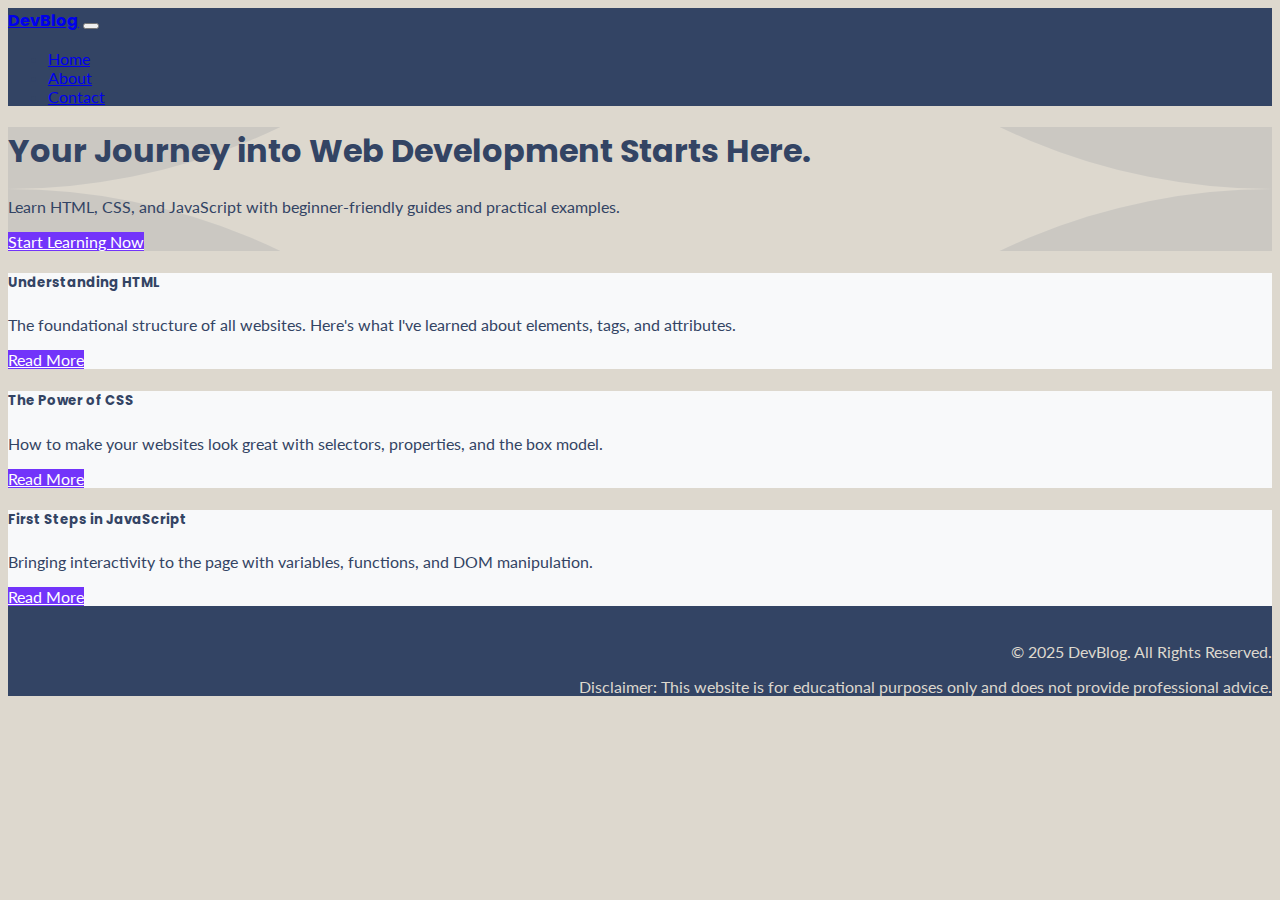
<file: index.html>
<!DOCTYPE html>
<html lang="en">
<head>
    <meta charset="UTF-8">
    <meta name="viewport" content="width=device-width, initial-scale=1.0">
    <title>My Dev Blog</title>
    <link href="https://cdn.jsdelivr.net/npm/bootstrap@5.3.7/dist/css/bootstrap.min.css" rel="stylesheet" integrity="sha384-LN+7fdVzj6u52u30Kp6M/trliBMCMKTyK833zpbD+pXdCLuTusPj697FH4R/5mcr" crossorigin="anonymous">
    <link rel="stylesheet" href="css/style.css">
</head>
<body>

    <!-- Navigation Bar -->
    <nav class="navbar navbar-expand-lg navbar-dark bg-dark">
        <div class="container">
            <a class="navbar-brand" href="index.html">DevBlog</a>
            <button class="navbar-toggler" type="button" data-bs-toggle="collapse" data-bs-target="#navbarNav" aria-controls="navbarNav" aria-expanded="false" aria-label="Toggle navigation">
                <span class="navbar-toggler-icon"></span>
            </button>
            <div class="collapse navbar-collapse" id="navbarNav">
                <ul class="navbar-nav ms-auto">
                    <li class="nav-item">
                        <a class="nav-link active" aria-current="page" href="index.html">Home</a>
                    </li>
                    <li class="nav-item">
                        <a class="nav-link" href="about.html">About</a>
                    </li>
                    <li class="nav-item">
                        <a class="nav-link" href="contact.html">Contact</a>
                    </li>
                </ul>
            </div>
        </div>
    </nav>

    <!-- Hero Section -->
    <header class="bg-light text-center py-5">
        <div class="container">
            <h1 class="display-4">Your Journey into Web Development Starts Here.</h1>
            <p class="lead">Learn HTML, CSS, and JavaScript with beginner-friendly guides and practical examples.</p>
            <a href="post-html.html" class="btn btn-primary btn-lg mt-3">Start Learning Now</a>
        </div>
    </header>

    <!-- Main Content -->
    <main class="container my-5">
        <div class="row">
            <!-- Blog Post 1 -->
            <div class="col-md-4 mb-4">
                <div class="card">
                    <div class="card-body">
                        <h5 class="card-title">Understanding HTML</h5>
                        <p class="card-text">The foundational structure of all websites. Here's what I've learned about elements, tags, and attributes.</p>
                        <a href="post-html.html" class="btn btn-primary">Read More</a>
                    </div>
                </div>
            </div>
            <!-- Blog Post 2 -->
            <div class="col-md-4 mb-4">
                <div class="card">
                    <div class="card-body">
                        <h5 class="card-title">The Power of CSS</h5>
                        <p class="card-text">How to make your websites look great with selectors, properties, and the box model.</p>
                        <a href="post-css.html" class="btn btn-primary">Read More</a>
                    </div>
                </div>
            </div>
            <!-- Blog Post 3 -->
            <div class="col-md-4 mb-4">
                <div class="card">
                    <div class="card-body">
                        <h5 class="card-title">First Steps in JavaScript</h5>
                        <p class="card-text">Bringing interactivity to the page with variables, functions, and DOM manipulation.</p>
                        <a href="post-js.html" class="btn btn-primary">Read More</a>
                    </div>
                </div>
            </div>
        </div>
    </main>

    <!-- Footer -->
    <footer class="bg-dark text-white text-center py-3">
        <p>&copy; 2025 DevBlog. All Rights Reserved.</p>
        <p class="small">Disclaimer: This website is for educational purposes only and does not provide professional advice.</p>
    </footer>

    <script src="https://cdn.jsdelivr.net/npm/bootstrap@5.3.7/dist/js/bootstrap.bundle.min.js" integrity="sha384-ndDqU0Gzau9qJ1lfW4pNLlhNTkCfHzAVBReH9diLvGRem5+R9g2FzA8ZGN954O5Q" crossorigin="anonymous"></script>
    <script src="js/script.js"></script>
</body>
</html>
</file>
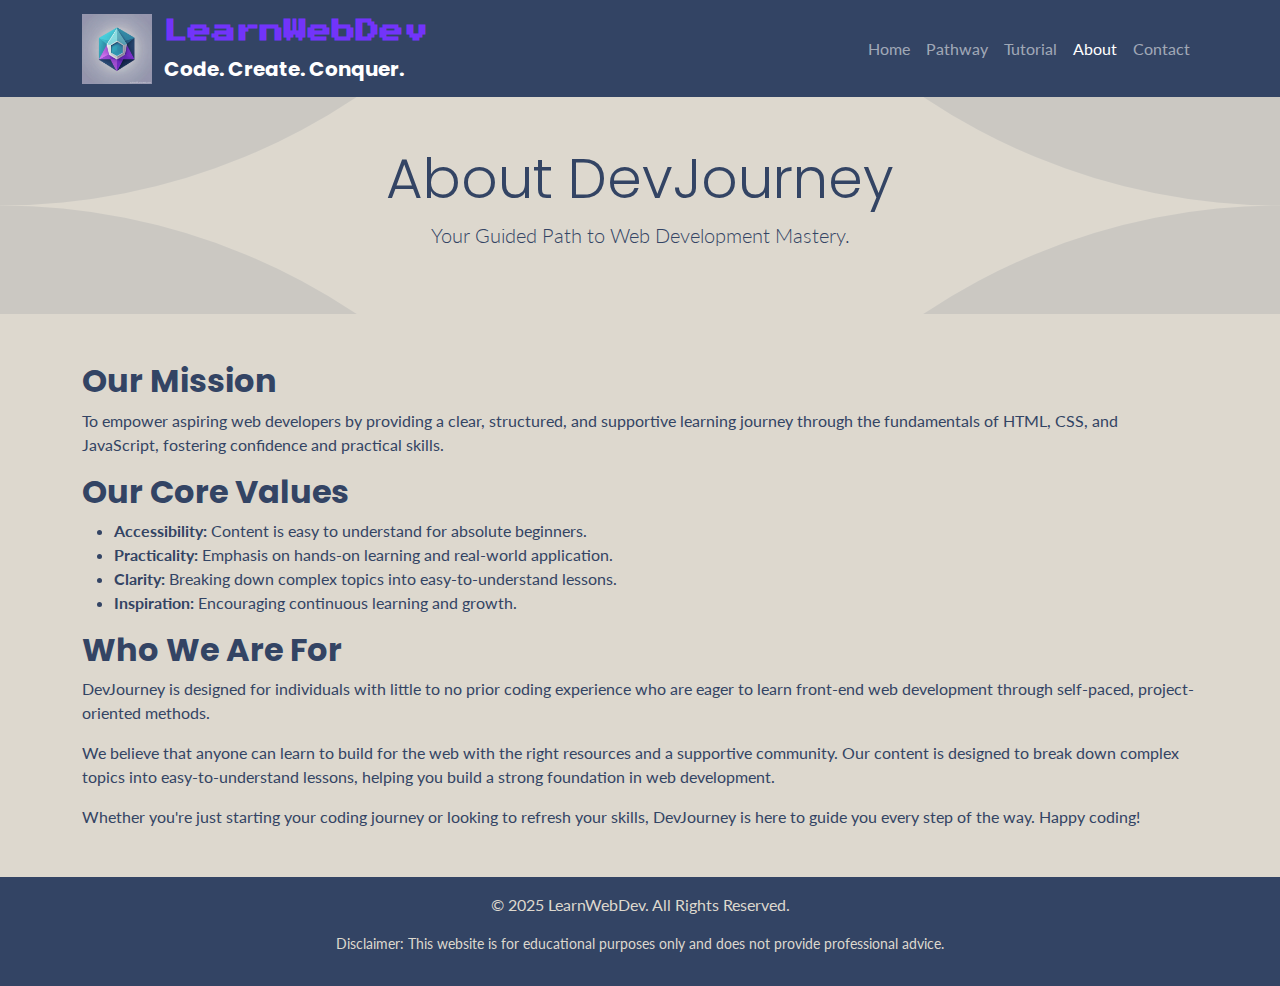
<file: about.html>
<!DOCTYPE html>
<html lang="en">
<head>
    <meta charset="UTF-8">
    <meta name="viewport" content="width=device-width, initial-scale=1.0">
    <title>About DevJourney</title>
    <link href="https://cdn.jsdelivr.net/npm/bootstrap@5.3.7/dist/css/bootstrap.min.css" rel="stylesheet">
    <link rel="stylesheet" href="./css/style.css">
</head>
<body>
    <!-- Navigation Bar -->
    <nav class="navbar navbar-expand-lg navbar-dark bg-dark">
        <div class="container">
            <a class="navbar-brand" href="index.html"><img src="images/devblog_logo.jpg" alt="DevJourney Logo" style="height: 70px;">
                <div class="d-inline-block align-middle ms-2">
                    <span class="d-block" id="learn-web-dev-text">LearnWebDev</span>
                    <span class="d-none d-sm-block">Code. Create. Conquer.</span>
                </div>
            </a>
            <button class="navbar-toggler" type="button" data-bs-toggle="collapse" data-bs-target="#navbarNav" aria-controls="navbarNav" aria-expanded="false" aria-label="Toggle navigation">
                <span class="navbar-toggler-icon"></span>
            </button>
            <div class="collapse navbar-collapse" id="navbarNav">
                <ul class="navbar-nav ms-auto">
                    <li class="nav-item">
                        <a class="nav-link" href="index.html">Home</a>
                    </li>
                    <li class="nav-item">
                        <a class="nav-link" href="pathway.html">Pathway</a>
                    </li>
                    <li class="nav-item">
                        <a class="nav-link" href="tutorial.html">Tutorial</a>
                    </li>
                    <li class="nav-item">
                        <a class="nav-link active" aria-current="page" href="about.html">About</a>
                    </li>
                    <li class="nav-item">
                        <a class="nav-link" href="contact.html">Contact</a>
                    </li>
                </ul>
            </div>
        </div>
    </nav>

    <!-- Hero Section -->
    <header class="bg-light text-center py-5">
        <div class="container">
            <h1 class="display-4">About DevJourney</h1>
            <p class="lead">Your Guided Path to Web Development Mastery.</p>
        </div>
    </header>

    <!-- Main Content -->
    <main class="container my-5">
        <h2>Our Mission</h2>
        <p>To empower aspiring web developers by providing a clear, structured, and supportive learning journey through the fundamentals of HTML, CSS, and JavaScript, fostering confidence and practical skills.</p>

        <h2>Our Core Values</h2>
        <ul>
            <li><strong>Accessibility:</strong> Content is easy to understand for absolute beginners.</li>
            <li><strong>Practicality:</strong> Emphasis on hands-on learning and real-world application.</li>
            <li><strong>Clarity:</strong> Breaking down complex topics into easy-to-understand lessons.</li>
            <li><strong>Inspiration:</strong> Encouraging continuous learning and growth.</li>
        </ul>

        <h2>Who We Are For</h2>
        <p>DevJourney is designed for individuals with little to no prior coding experience who are eager to learn front-end web development through self-paced, project-oriented methods.</p>

        <p>We believe that anyone can learn to build for the web with the right resources and a supportive community. Our content is designed to break down complex topics into easy-to-understand lessons, helping you build a strong foundation in web development.</p>
        <p>Whether you're just starting your coding journey or looking to refresh your skills, DevJourney is here to guide you every step of the way. Happy coding!</p>
    </main>

    <!-- Footer -->
    <footer class="bg-dark text-white text-center py-3">
        <p>&copy; 2025 LearnWebDev. All Rights Reserved.</p>
        <p class="small">Disclaimer: This website is for educational purposes only and does not provide professional advice.</p>
    </footer>
</body>
</html>
</file>
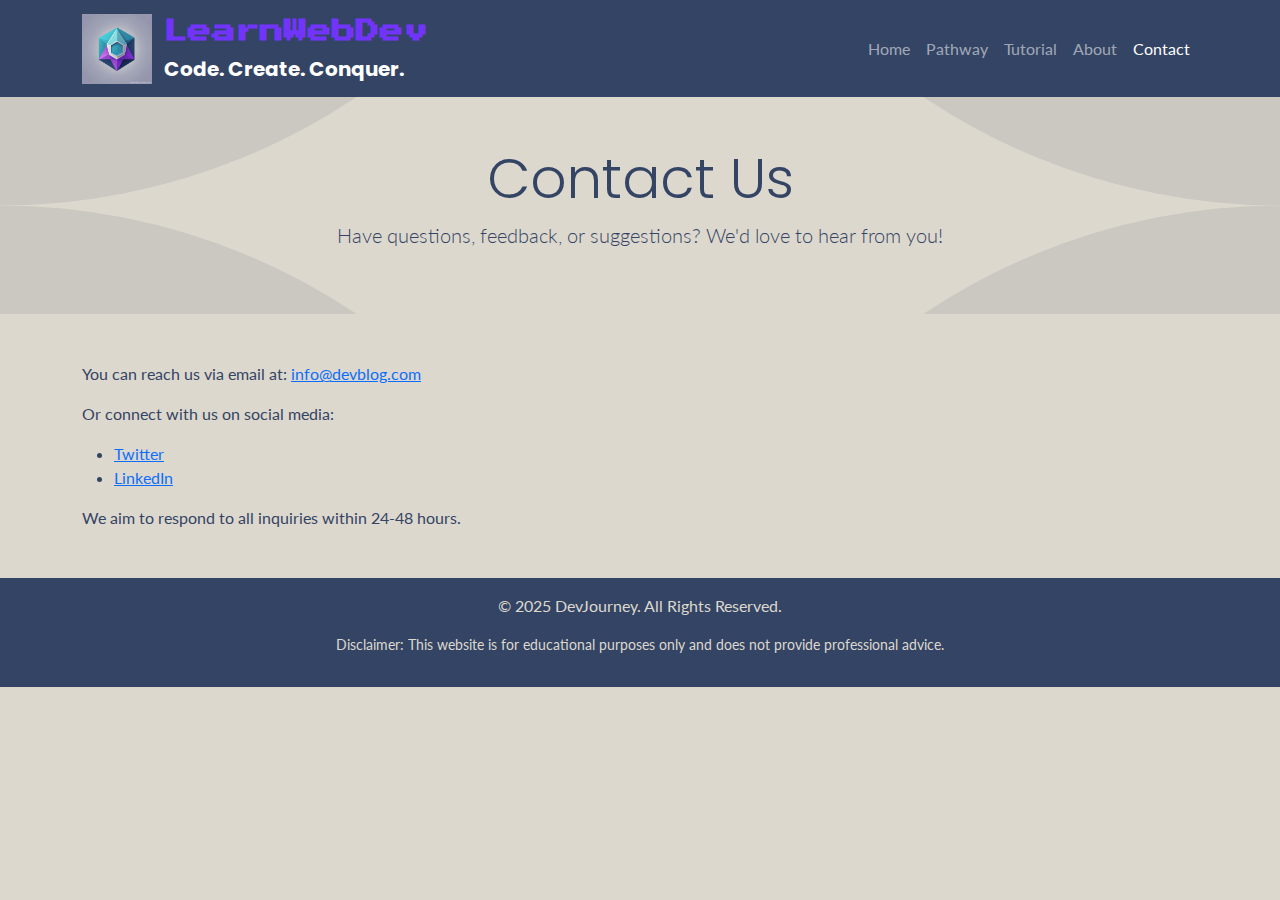
<file: contact.html>
<!DOCTYPE html>
<html lang="en">
<head>
    <meta charset="UTF-8">
    <meta name="viewport" content="width=device-width, initial-scale=1.0">
    <title>Contact Us</title>
    <link href="https://cdn.jsdelivr.net/npm/bootstrap@5.3.7/dist/css/bootstrap.min.css" rel="stylesheet">
    <link rel="stylesheet" href="./css/style.css">
</head>
<body>
    <!-- Navigation Bar -->
    <nav class="navbar navbar-expand-lg navbar-dark bg-dark">
        <div class="container">
            <a class="navbar-brand" href="index.html"><img src="images/devblog_logo.jpg" alt="DevBlog Logo" style="height: 70px;">
                <div class="d-inline-block align-middle ms-2">
                    <span class="d-block" id="learn-web-dev-text">LearnWebDev</span>
                    <span class="d-none d-sm-block">Code. Create. Conquer.</span>
                </div>
            </a>
            <button class="navbar-toggler" type="button" data-bs-toggle="collapse" data-bs-target="#navbarNav" aria-controls="navbarNav" aria-expanded="false" aria-label="Toggle navigation">
                <span class="navbar-toggler-icon"></span>
            </button>
            <div class="collapse navbar-collapse" id="navbarNav">
                <ul class="navbar-nav ms-auto">
                    <li class="nav-item">
                        <a class="nav-link" href="index.html">Home</a>
                    </li>
                    <li class="nav-item">
                        <a class="nav-link" href="pathway.html">Pathway</a>
                    </li>
                    <li class="nav-item">
                        <a class="nav-link" href="tutorial.html">Tutorial</a>
                    </li>
                    <li class="nav-item">
                        <a class="nav-link" href="about.html">About</a>
                    </li>
                    <li class="nav-item">
                        <a class="nav-link active" aria-current="page" href="contact.html">Contact</a>
                    </li>
                </ul>
            </div>
        </div>
    </nav>

    <!-- Hero Section -->
    <header class="bg-light text-center py-5">
        <div class="container">
            <h1 class="display-4">Contact Us</h1>
            <p class="lead">Have questions, feedback, or suggestions? We'd love to hear from you!</p>
        </div>
    </header>

    <!-- Main Content -->
    <main class="container my-5">
        <p>You can reach us via email at: <a href="mailto:info@devblog.com">info@devblog.com</a></p>
        <p>Or connect with us on social media:</p>
        <ul>
            <li><a href="#">Twitter</a></li>
            <li><a href="#">LinkedIn</a></li>
        </ul>
        <p>We aim to respond to all inquiries within 24-48 hours.</p>
    </main>

    <!-- Footer -->
    <footer class="bg-dark text-white text-center py-3">
        <p>&copy; 2025 DevJourney. All Rights Reserved.</p>
        <p class="small">Disclaimer: This website is for educational purposes only and does not provide professional advice.</p>
    </footer>
</body>
</html>
</file>
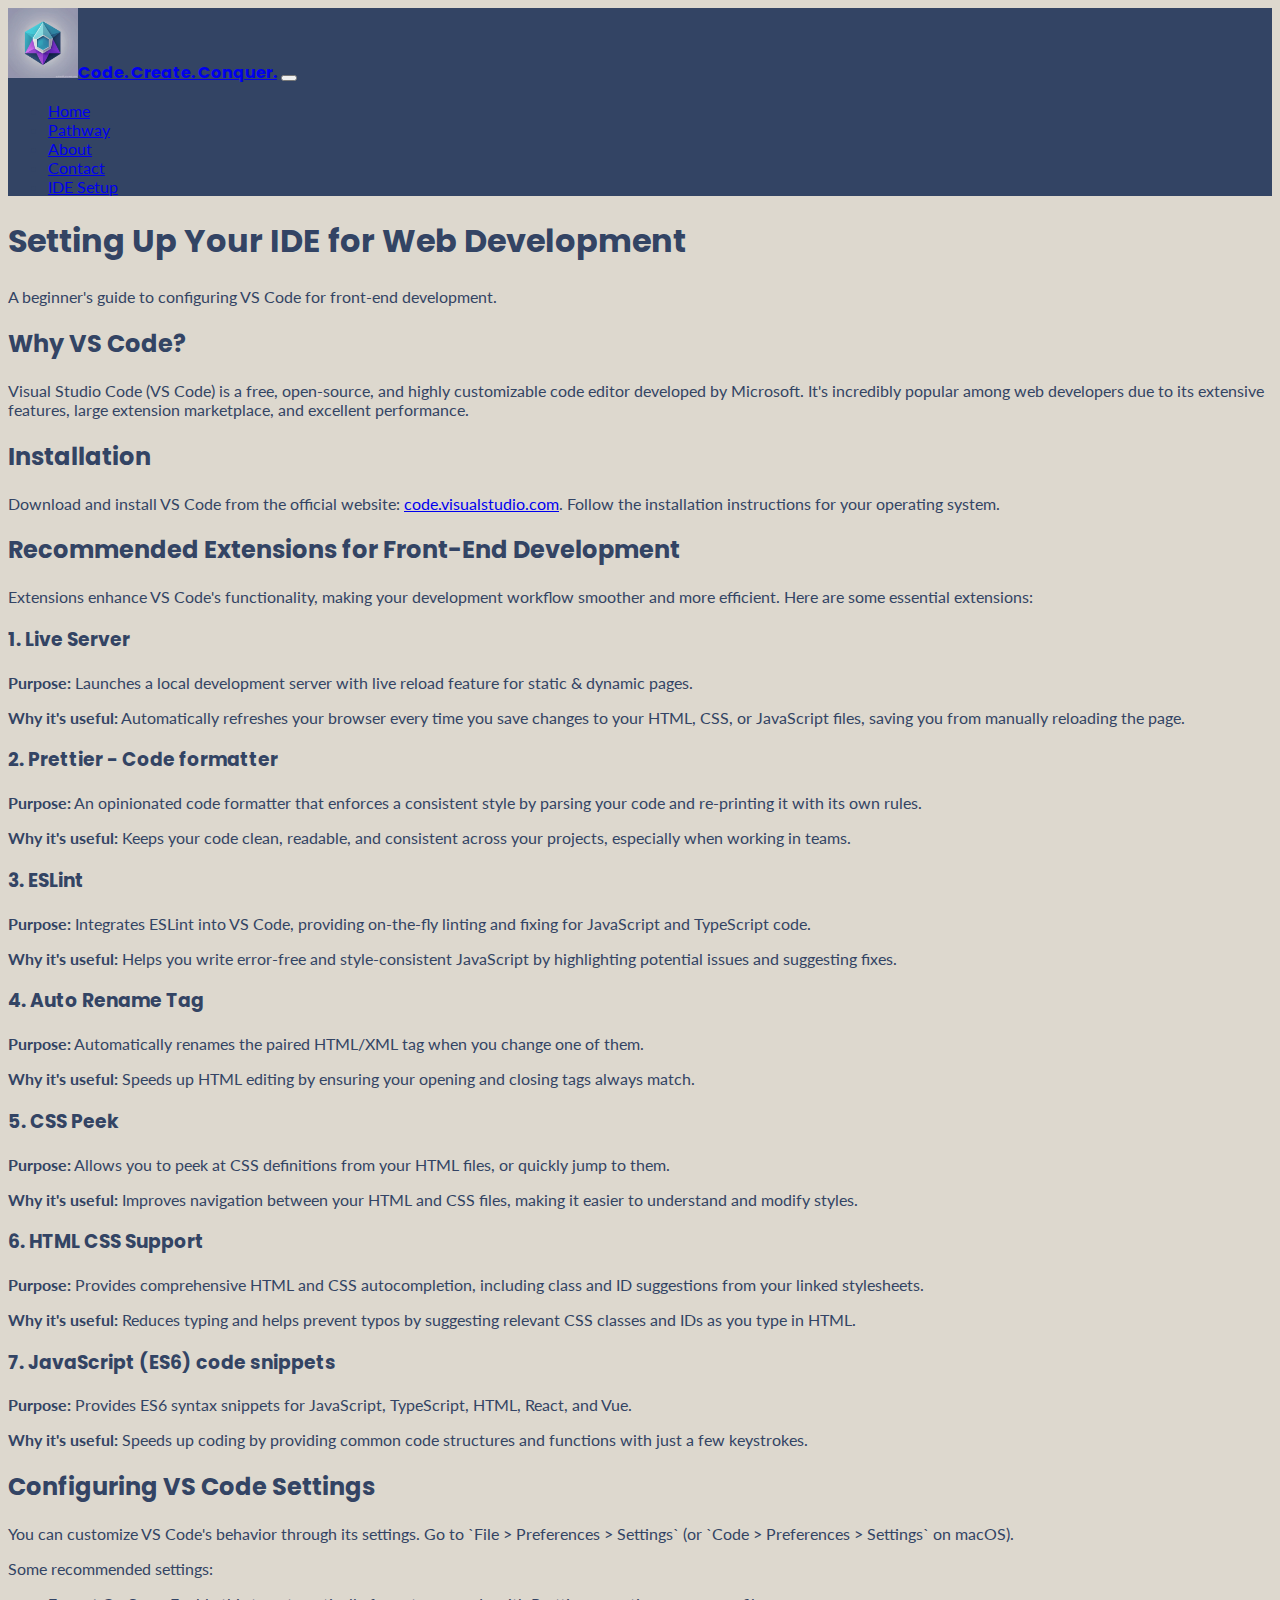
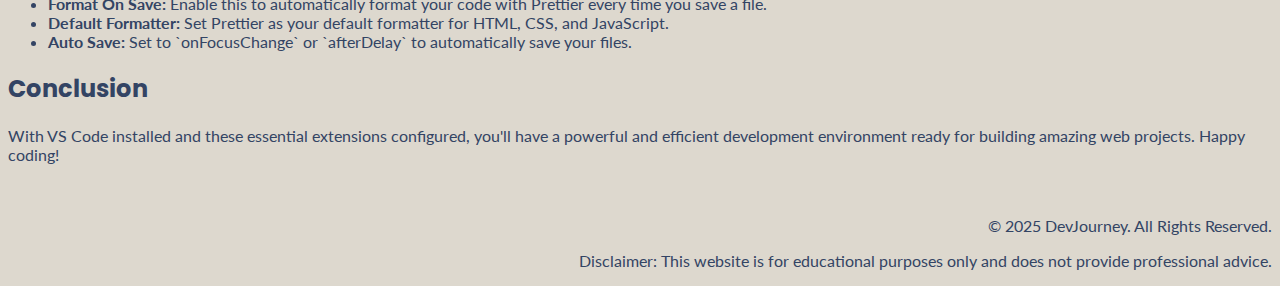
<file: ide-setup.html>
<!DOCTYPE html>
<html lang="en">
<head>
    <meta charset="UTF-8">
    <meta name="viewport" content="width=device-width, initial-scale=1.0">
    <title>IDE Setup Guide</title>
    <link href="https://cdn.jsdelivr.net/npm/bootstrap@5.3.7/dist/css/bootstrap.min.css" rel="stylesheet" integrity="sha384-LN+7fdVzj6u52u30Kp6M/trliBMCMKTyK833zpbD+pXdCLuTusPj697FH4R/5mcr" crossorigin="anonymous">
    <link rel="stylesheet" href="css/style.css">
</head>
<body>

    <!-- Navigation Bar -->
    <nav class="navbar navbar-expand-lg navbar-dark bg-dark">
        <div class="container">
            <a class="navbar-brand" href="index.html"><img src="images/devblog_logo.jpg" alt="DevBlog Logo" style="height: 70px;"><span class="ms-2 d-none d-sm-inline">Code. Create. Conquer.</span></a>
            <button class="navbar-toggler" type="button" data-bs-toggle="collapse" data-bs-target="#navbarNav" aria-controls="navbarNav" aria-expanded="false" aria-label="Toggle navigation">
                <span class="navbar-toggler-icon"></span>
            </button>
            <div class="collapse navbar-collapse" id="navbarNav">
                <ul class="navbar-nav ms-auto">
                    <li class="nav-item">
                        <a class="nav-link" href="index.html">Home</a>
                    </li>
                    <li class="nav-item">
                        <a class="nav-link" href="pathway.html">Pathway</a>
                    </li>
                    <li class="nav-item">
                        <a class="nav-link" href="about.html">About</a>
                    </li>
                    <li class="nav-item">
                        <a class="nav-link" href="contact.html">Contact</a>
                    </li>
                    <li class="nav-item">
                        <a class="nav-link active" aria-current="page" href="ide-setup.html">IDE Setup</a>
                    </li>
                </ul>
            </div>
        </div>
    </nav>

    <header class="hero">
        <div class="container">
            <h1>Setting Up Your IDE for Web Development</h1>
            <p>A beginner's guide to configuring VS Code for front-end development.</p>
        </div>
    </header>

    <main class="container content-section">
        <section class="main-content">
            <h2>Why VS Code?</h2>
            <p>Visual Studio Code (VS Code) is a free, open-source, and highly customizable code editor developed by Microsoft. It's incredibly popular among web developers due to its extensive features, large extension marketplace, and excellent performance.</p>

            <h2>Installation</h2>
            <p>Download and install VS Code from the official website: <a href="https://code.visualstudio.com/" target="_blank">code.visualstudio.com</a>. Follow the installation instructions for your operating system.</p>

            <h2>Recommended Extensions for Front-End Development</h2>
            <p>Extensions enhance VS Code's functionality, making your development workflow smoother and more efficient. Here are some essential extensions:</p>

            <h3>1. Live Server</h3>
            <p><strong>Purpose:</strong> Launches a local development server with live reload feature for static & dynamic pages.</p>
            <p><strong>Why it's useful:</strong> Automatically refreshes your browser every time you save changes to your HTML, CSS, or JavaScript files, saving you from manually reloading the page.</p>

            <h3>2. Prettier - Code formatter</h3>
            <p><strong>Purpose:</strong> An opinionated code formatter that enforces a consistent style by parsing your code and re-printing it with its own rules.</p>
            <p><strong>Why it's useful:</strong> Keeps your code clean, readable, and consistent across your projects, especially when working in teams.</p>

            <h3>3. ESLint</h3>
            <p><strong>Purpose:</strong> Integrates ESLint into VS Code, providing on-the-fly linting and fixing for JavaScript and TypeScript code.</p>
            <p><strong>Why it's useful:</strong> Helps you write error-free and style-consistent JavaScript by highlighting potential issues and suggesting fixes.</p>

            <h3>4. Auto Rename Tag</h3>
            <p><strong>Purpose:</strong> Automatically renames the paired HTML/XML tag when you change one of them.</p>
            <p><strong>Why it's useful:</strong> Speeds up HTML editing by ensuring your opening and closing tags always match.</p>

            <h3>5. CSS Peek</h3>
            <p><strong>Purpose:</strong> Allows you to peek at CSS definitions from your HTML files, or quickly jump to them.</p>
            <p><strong>Why it's useful:</strong> Improves navigation between your HTML and CSS files, making it easier to understand and modify styles.</p>

            <h3>6. HTML CSS Support</h3>
            <p><strong>Purpose:</strong> Provides comprehensive HTML and CSS autocompletion, including class and ID suggestions from your linked stylesheets.</p>
            <p><strong>Why it's useful:</strong> Reduces typing and helps prevent typos by suggesting relevant CSS classes and IDs as you type in HTML.</p>

            <h3>7. JavaScript (ES6) code snippets</h3>
            <p><strong>Purpose:</strong> Provides ES6 syntax snippets for JavaScript, TypeScript, HTML, React, and Vue.</p>
            <p><strong>Why it's useful:</strong> Speeds up coding by providing common code structures and functions with just a few keystrokes.</p>

            <h2>Configuring VS Code Settings</h2>
            <p>You can customize VS Code's behavior through its settings. Go to `File > Preferences > Settings` (or `Code > Preferences > Settings` on macOS).</p>
            <p>Some recommended settings:</p>
            <ul>
                <li><strong>Format On Save:</strong> Enable this to automatically format your code with Prettier every time you save a file.</li>
                <li><strong>Default Formatter:</strong> Set Prettier as your default formatter for HTML, CSS, and JavaScript.</li>
                <li><strong>Auto Save:</strong> Set to `onFocusChange` or `afterDelay` to automatically save your files.</li>
            </ul>

            <h2>Conclusion</h2>
            <p>With VS Code installed and these essential extensions configured, you'll have a powerful and efficient development environment ready for building amazing web projects. Happy coding!</p>
        </section>
    </main>

    <footer>
        <div class="container">
            <p>&copy; 2025 DevJourney. All Rights Reserved.</p>
            <p class="small">Disclaimer: This website is for educational purposes only and does not provide professional advice.</p>
        </div>
    </footer>

    <script src="https://cdn.jsdelivr.net/npm/bootstrap@5.3.7/dist/js/bootstrap.bundle.min.js" integrity="sha384-ndDqU0Gzau9qJ1lfW4pNLlhNTkCfHzAVBReH9diLvGRem5+R9g2FzA8ZGN954O5Q" crossorigin="anonymous"></script>
    <script src="js/script.js"></script>
</body>
</html>
</file>
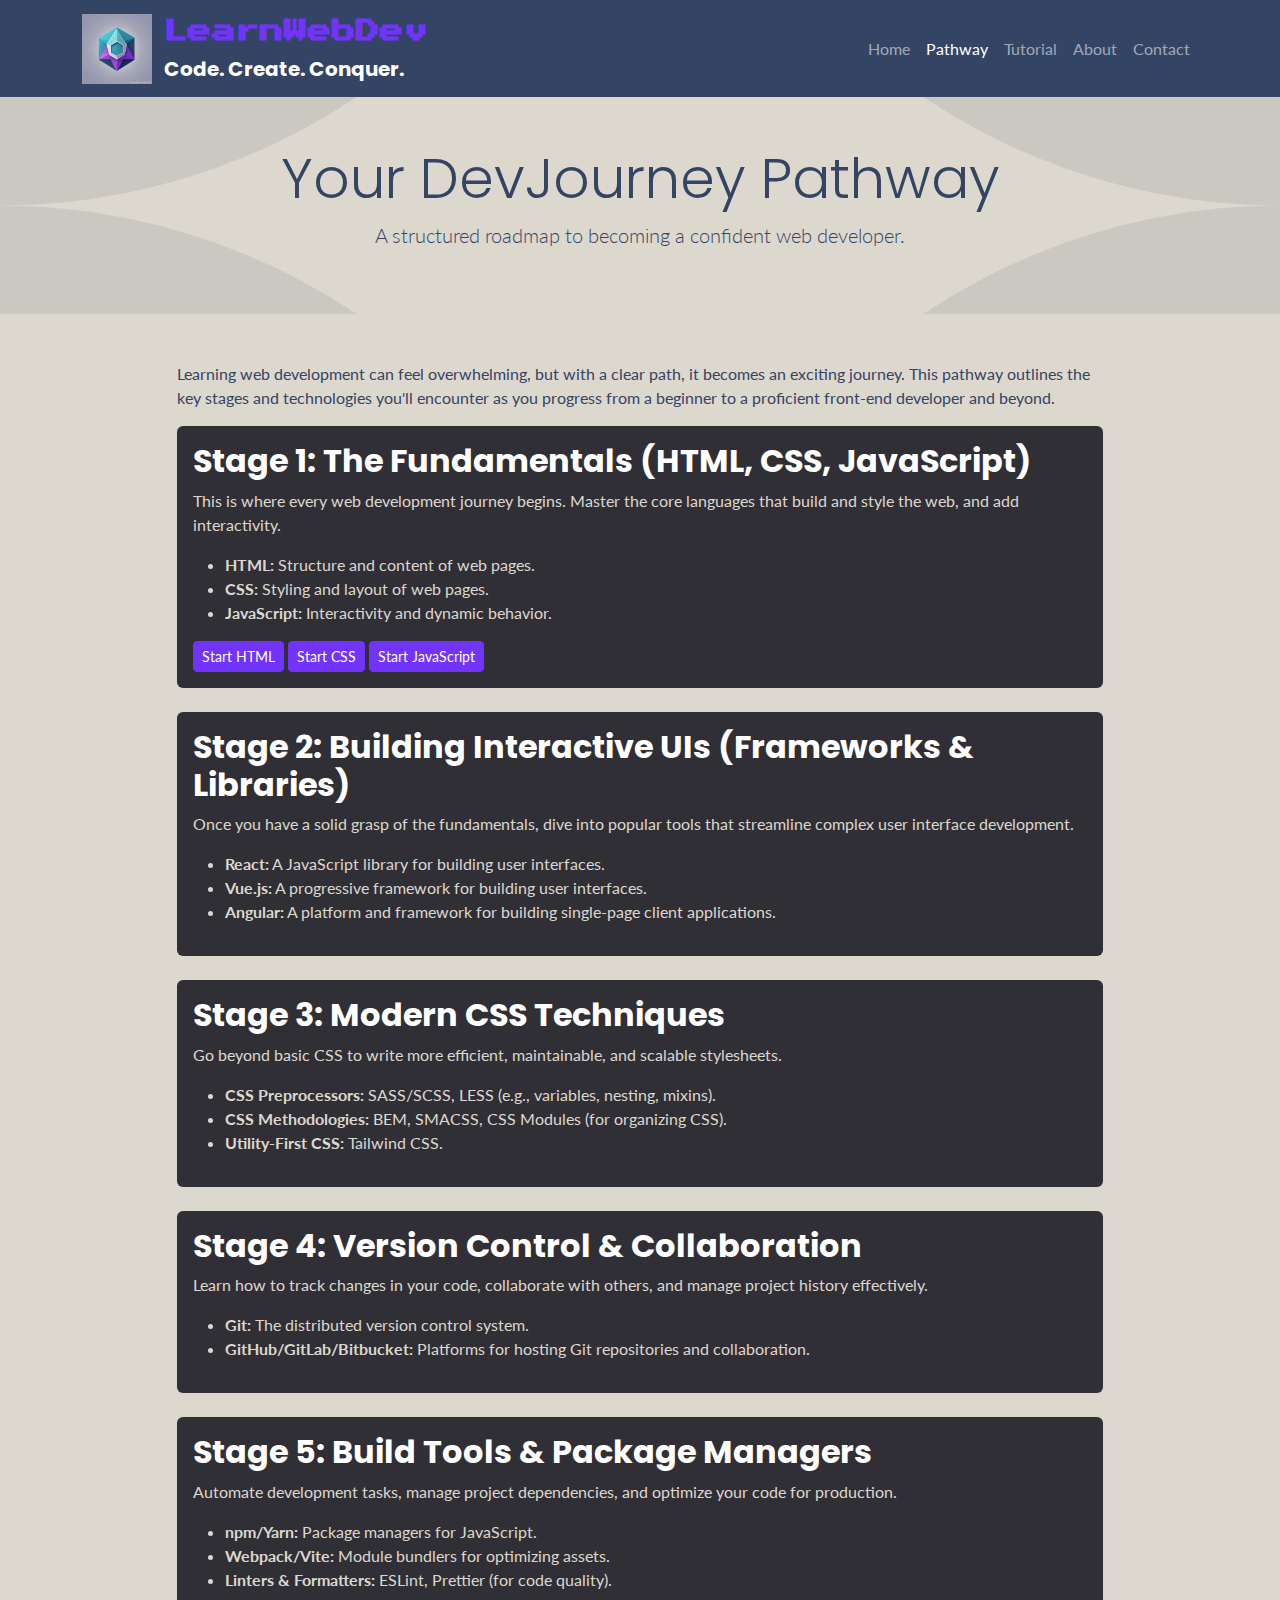
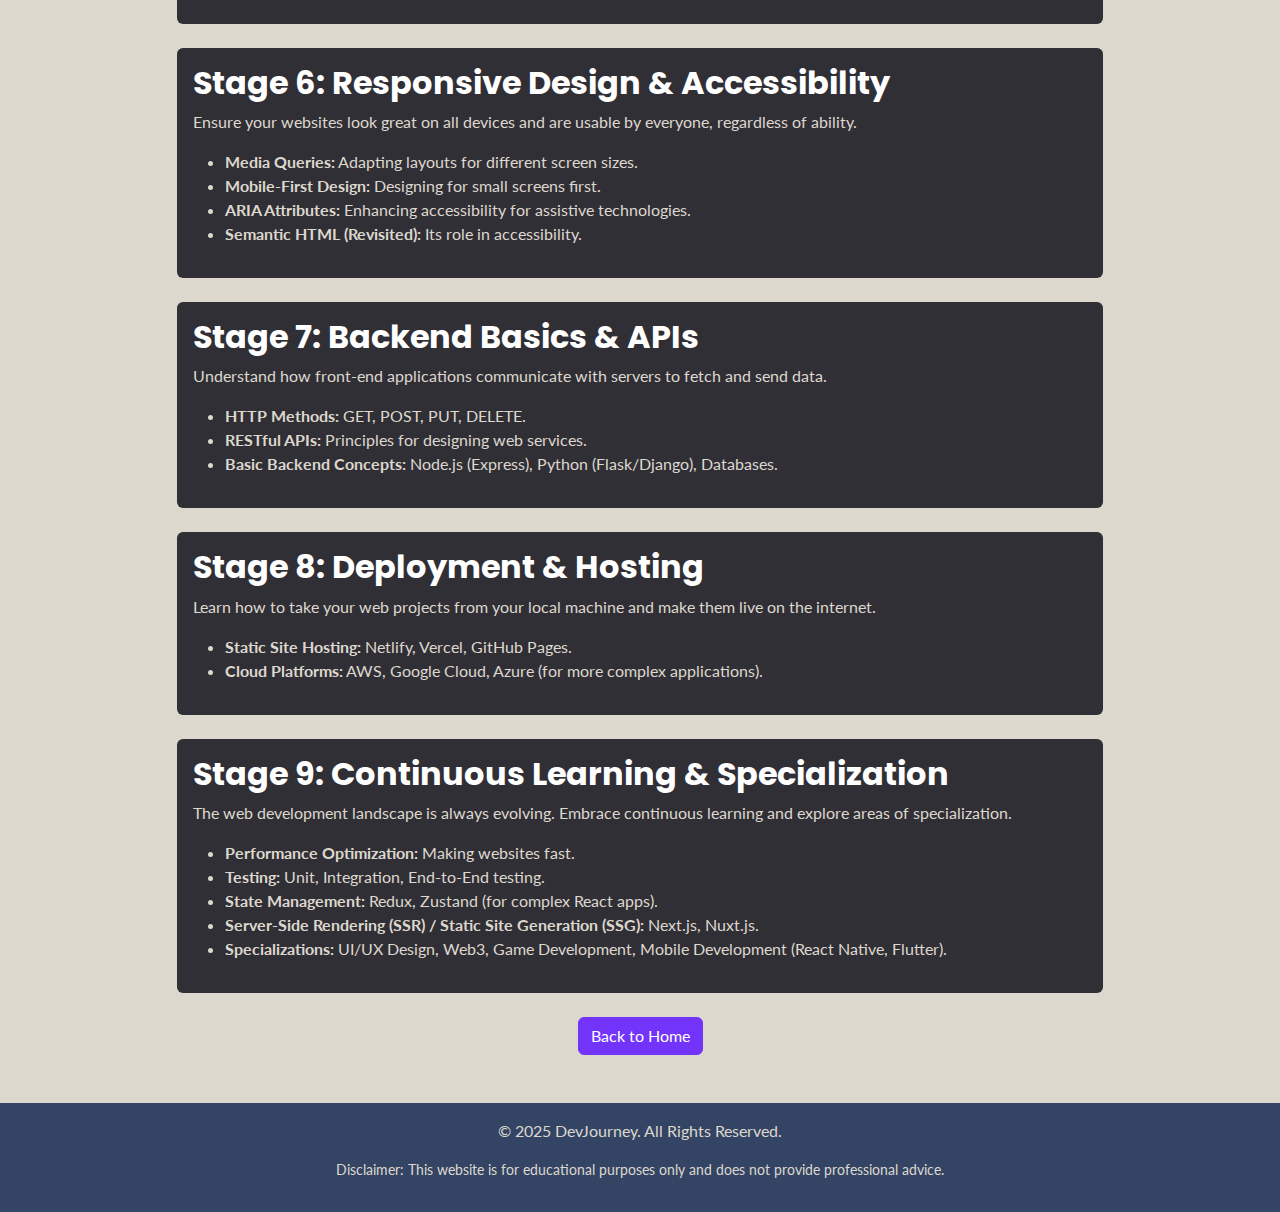
<file: pathway.html>
<!DOCTYPE html>
<html lang="en">
<head>
    <meta charset="UTF-8">
    <meta name="viewport" content="width=device-width, initial-scale=1.0">
    <title>Your DevJourney Pathway</title>
    <link href="https://cdn.jsdelivr.net/npm/bootstrap@5.3.7/dist/css/bootstrap.min.css" rel="stylesheet">
    <link rel="stylesheet" href="./css/style.css">
</head>
<body>
    <!-- Navigation Bar -->
    <nav class="navbar navbar-expand-lg navbar-dark bg-dark">
        <div class="container">
            <a class="navbar-brand" href="index.html"><img src="images/devblog_logo.jpg" alt="DevJourney Logo" style="height: 70px;">
                <div class="d-inline-block align-middle ms-2">
                    <span class="d-block" id="learn-web-dev-text">LearnWebDev</span>
                    <span class="d-none d-sm-block">Code. Create. Conquer.</span>
                </div>
            </a>
            <button class="navbar-toggler" type="button" data-bs-toggle="collapse" data-bs-target="#navbarNav" aria-controls="navbarNav" aria-expanded="false" aria-label="Toggle navigation">
                <span class="navbar-toggler-icon"></span>
            </button>
            <div class="collapse navbar-collapse" id="navbarNav">
                <ul class="navbar-nav ms-auto">
                    <li class="nav-item">
                        <a class="nav-link" href="index.html">Home</a>
                    </li>
                    <li class="nav-item">
                        <a class="nav-link active" aria-current="page" href="pathway.html">Pathway</a>
                    </li>
                    <li class="nav-item">
                        <a class="nav-link" href="tutorial.html">Tutorial</a>
                    </li>
                    <li class="nav-item">
                        <a class="nav-link" href="about.html">About</a>
                    </li>
                    <li class="nav-item">
                        <a class="nav-link" href="contact.html">Contact</a>
                    </li>
                </ul>
            </div>
        </div>
    </nav>

    <!-- Hero Section -->
    <header class="bg-light text-center py-5">
        <div class="container">
            <h1 class="display-4">Your DevJourney Pathway</h1>
            <p class="lead">A structured roadmap to becoming a confident web developer.</p>
        </div>
    </header>

    <!-- Main Content -->
    <main class="container my-5">
        <div class="row">
            <div class="col-md-10 offset-md-1">
                <p>Learning web development can feel overwhelming, but with a clear path, it becomes an exciting journey. This pathway outlines the key stages and technologies you'll encounter as you progress from a beginner to a proficient front-end developer and beyond.</p>

                <div class="card mb-4">
                    <div class="card-body">
                        <h2 class="card-title">Stage 1: The Fundamentals (HTML, CSS, JavaScript)</h2>
                        <p>This is where every web development journey begins. Master the core languages that build and style the web, and add interactivity.</p>
                        <ul>
                            <li><strong>HTML:</strong> Structure and content of web pages.</li>
                            <li><strong>CSS:</strong> Styling and layout of web pages.</li>
                            <li><strong>JavaScript:</strong> Interactivity and dynamic behavior.</li>
                        </ul>
                        <a href="post-html.html" class="btn btn-primary btn-sm">Start HTML</a>
                        <a href="post-css.html" class="btn btn-primary btn-sm">Start CSS</a>
                        <a href="post-js.html" class="btn btn-primary btn-sm">Start JavaScript</a>
                    </div>
                </div>

                <div class="card mb-4">
                    <div class="card-body">
                        <h2 class="card-title">Stage 2: Building Interactive UIs (Frameworks & Libraries)</h2>
                        <p>Once you have a solid grasp of the fundamentals, dive into popular tools that streamline complex user interface development.</p>
                        <ul>
                            <li><strong>React:</strong> A JavaScript library for building user interfaces.</li>
                            <li><strong>Vue.js:</strong> A progressive framework for building user interfaces.</li>
                            <li><strong>Angular:</strong> A platform and framework for building single-page client applications.</li>
                        </ul>
                    </div>
                </div>

                <div class="card mb-4">
                    <div class="card-body">
                        <h2 class="card-title">Stage 3: Modern CSS Techniques</h2>
                        <p>Go beyond basic CSS to write more efficient, maintainable, and scalable stylesheets.</p>
                        <ul>
                            <li><strong>CSS Preprocessors:</strong> SASS/SCSS, LESS (e.g., variables, nesting, mixins).</li>
                            <li><strong>CSS Methodologies:</strong> BEM, SMACSS, CSS Modules (for organizing CSS).</li>
                            <li><strong>Utility-First CSS:</strong> Tailwind CSS.</li>
                        </ul>
                    </div>
                </div>

                <div class="card mb-4">
                    <div class="card-body">
                        <h2 class="card-title">Stage 4: Version Control & Collaboration</h2>
                        <p>Learn how to track changes in your code, collaborate with others, and manage project history effectively.</p>
                        <ul>
                            <li><strong>Git:</strong> The distributed version control system.</li>
                            <li><strong>GitHub/GitLab/Bitbucket:</strong> Platforms for hosting Git repositories and collaboration.</li>
                        </ul>
                    </div>
                </div>

                <div class="card mb-4">
                    <div class="card-body">
                        <h2 class="card-title">Stage 5: Build Tools & Package Managers</h2>
                        <p>Automate development tasks, manage project dependencies, and optimize your code for production.</p>
                        <ul>
                            <li><strong>npm/Yarn:</strong> Package managers for JavaScript.</li>
                            <li><strong>Webpack/Vite:</strong> Module bundlers for optimizing assets.</li>
                            <li><strong>Linters & Formatters:</strong> ESLint, Prettier (for code quality).</li>
                        </ul>
                    </div>
                </div>

                <div class="card mb-4">
                    <div class="card-body">
                        <h2 class="card-title">Stage 6: Responsive Design & Accessibility</h2>
                        <p>Ensure your websites look great on all devices and are usable by everyone, regardless of ability.</p>
                        <ul>
                            <li><strong>Media Queries:</strong> Adapting layouts for different screen sizes.</li>
                            <li><strong>Mobile-First Design:</strong> Designing for small screens first.</li>
                            <li><strong>ARIA Attributes:</strong> Enhancing accessibility for assistive technologies.</li>
                            <li><strong>Semantic HTML (Revisited):</strong> Its role in accessibility.</li>
                        </ul>
                    </div>
                </div>

                <div class="card mb-4">
                    <div class="card-body">
                        <h2 class="card-title">Stage 7: Backend Basics & APIs</h2>
                        <p>Understand how front-end applications communicate with servers to fetch and send data.</p>
                        <ul>
                            <li><strong>HTTP Methods:</strong> GET, POST, PUT, DELETE.</li>
                            <li><strong>RESTful APIs:</strong> Principles for designing web services.</li>
                            <li><strong>Basic Backend Concepts:</strong> Node.js (Express), Python (Flask/Django), Databases.</li>
                        </ul>
                    </div>
                </div>

                <div class="card mb-4">
                    <div class="card-body">
                        <h2 class="card-title">Stage 8: Deployment & Hosting</h2>
                        <p>Learn how to take your web projects from your local machine and make them live on the internet.</p>
                        <ul>
                            <li><strong>Static Site Hosting:</strong> Netlify, Vercel, GitHub Pages.</li>
                            <li><strong>Cloud Platforms:</strong> AWS, Google Cloud, Azure (for more complex applications).</li>
                        </ul>
                    </div>
                </div>

                <div class="card mb-4">
                    <div class="card-body">
                        <h2 class="card-title">Stage 9: Continuous Learning & Specialization</h2>
                        <p>The web development landscape is always evolving. Embrace continuous learning and explore areas of specialization.</p>
                        <ul>
                            <li><strong>Performance Optimization:</strong> Making websites fast.</li>
                            <li><strong>Testing:</strong> Unit, Integration, End-to-End testing.</li>
                            <li><strong>State Management:</strong> Redux, Zustand (for complex React apps).</li>
                            <li><strong>Server-Side Rendering (SSR) / Static Site Generation (SSG):</strong> Next.js, Nuxt.js.</li>
                            <li><strong>Specializations:</strong> UI/UX Design, Web3, Game Development, Mobile Development (React Native, Flutter).</li>
                        </ul>
                    </div>
                </div>

                <div class="text-center mt-4">
                    <a href="index.html" class="btn btn-primary">Back to Home</a>
                </div>
            </div>
        </div>
    </main>

    <!-- Footer -->
    <footer class="bg-dark text-white text-center py-3">
        <p>&copy; 2025 DevJourney. All Rights Reserved.</p>
        <p class="small">Disclaimer: This website is for educational purposes only and does not provide professional advice.</p>
    </footer>
</body>
</html>
</file>
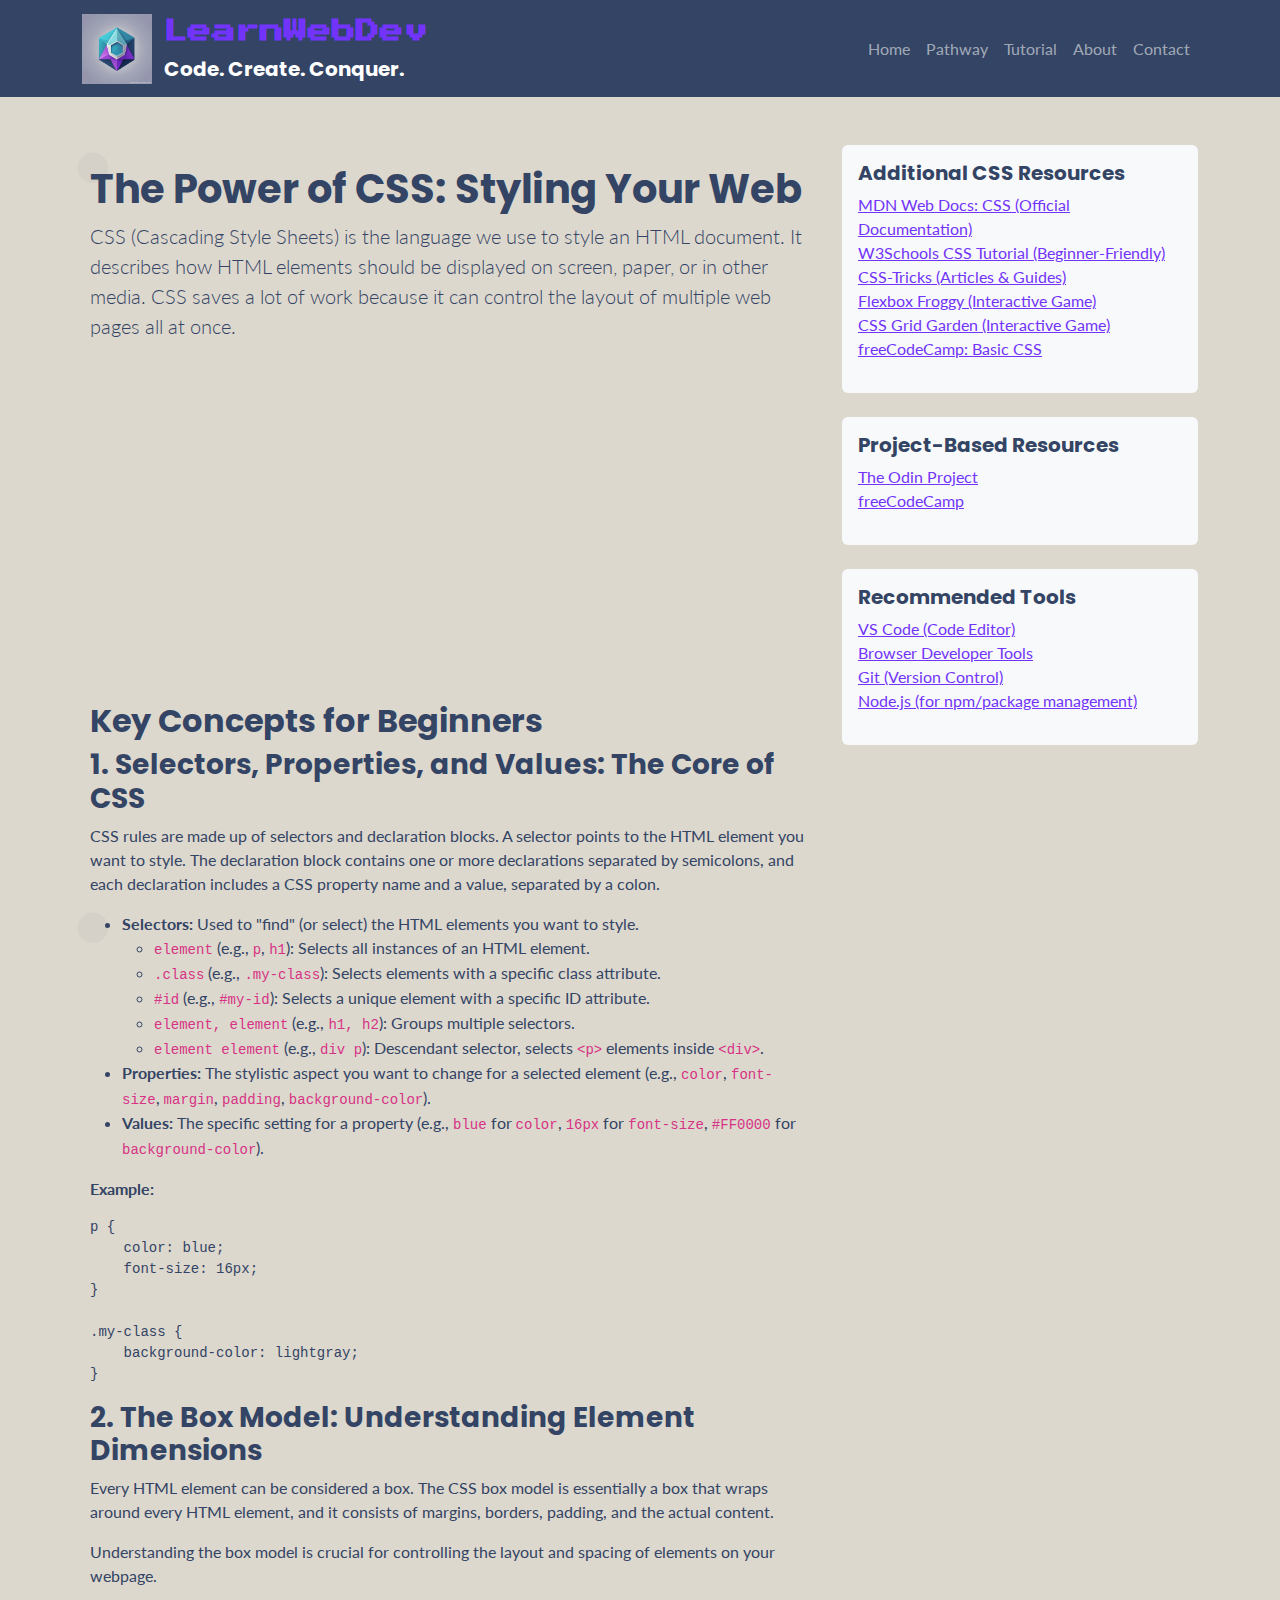
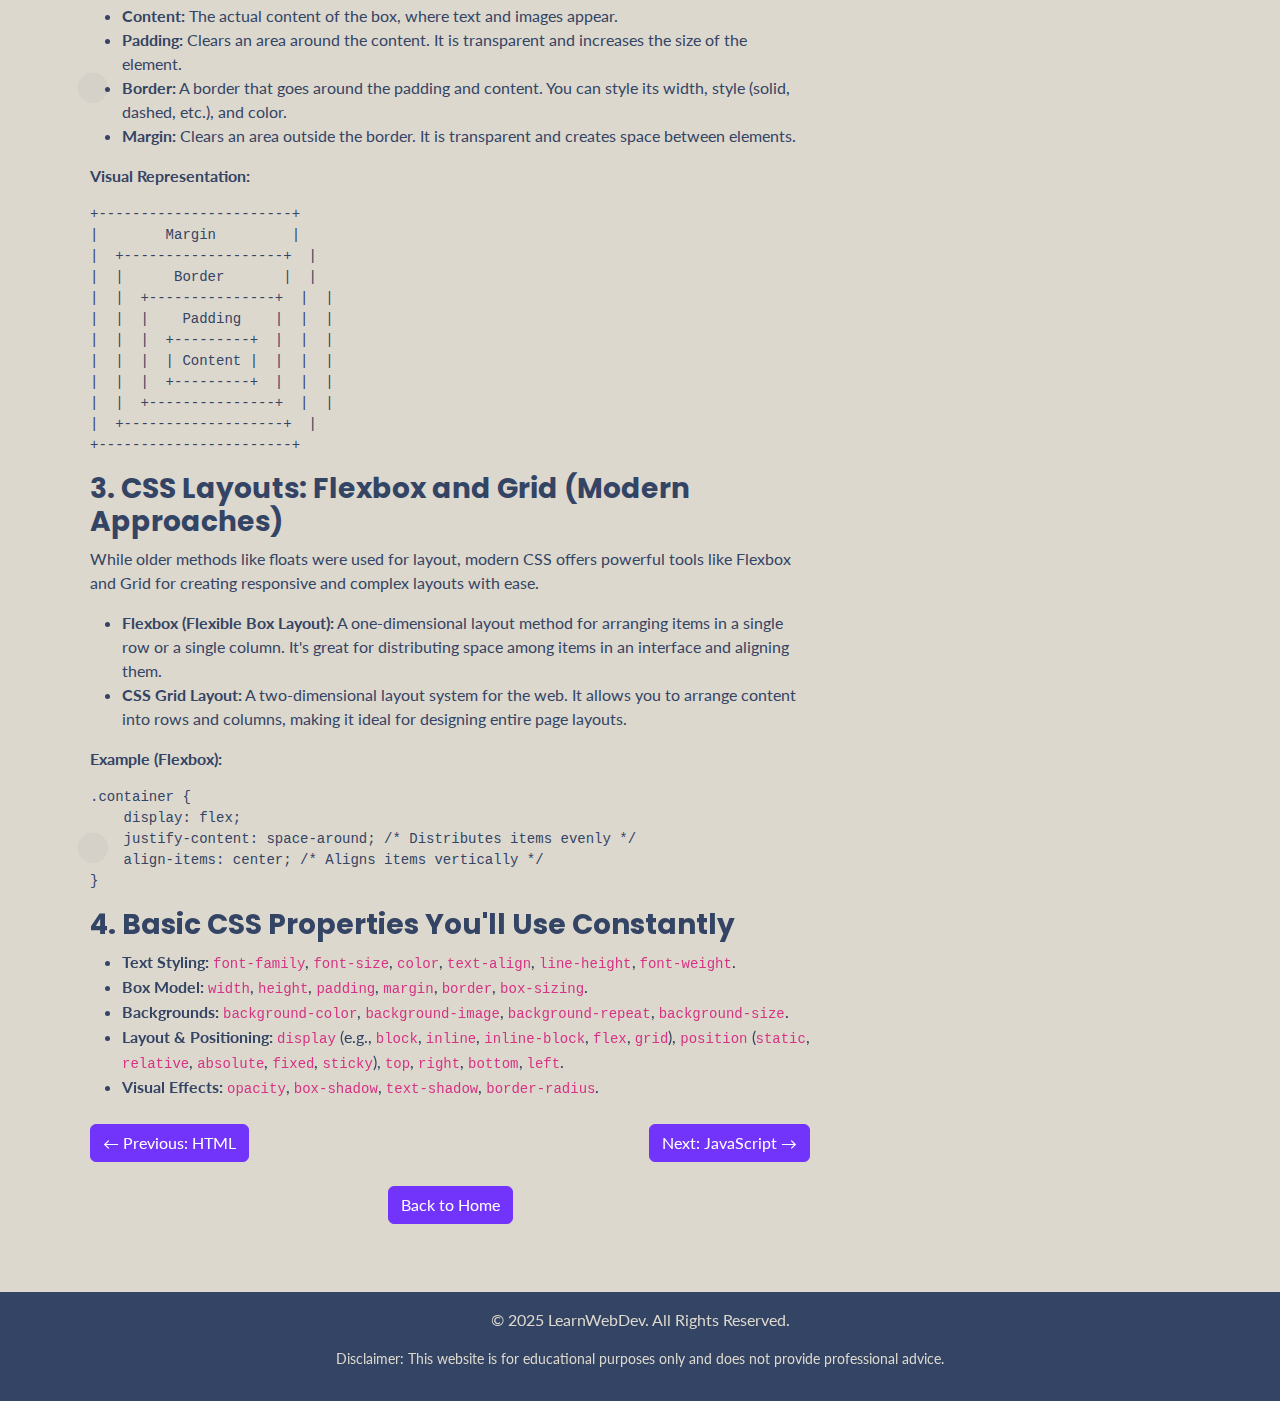
<file: post-css.html>
<!DOCTYPE html>
<html lang="en">
<head>
    <meta charset="UTF-8">
    <meta name="viewport" content="width=device-width, initial-scale=1.0">
    <title>The Power of CSS</title>
    <link href="https://cdn.jsdelivr.net/npm/bootstrap@5.3.7/dist/css/bootstrap.min.css" rel="stylesheet">
    <link rel="stylesheet" href="./css/style.css">
</head>
<body>
    <!-- Navigation Bar -->
    <nav class="navbar navbar-expand-lg navbar-dark bg-dark">
        <div class="container">
            <a class="navbar-brand" href="index.html"><img src="images/devblog_logo.jpg" alt="DevBlog Logo" style="height: 70px;">
                <div class="d-inline-block align-middle ms-2">
                    <span class="d-block" id="learn-web-dev-text">LearnWebDev</span>
                    <span class="d-none d-sm-block">Code. Create. Conquer.</span>
                </div>
            </a>
            <button class="navbar-toggler" type="button" data-bs-toggle="collapse" data-bs-target="#navbarNav" aria-controls="navbarNav" aria-expanded="false" aria-label="Toggle navigation">
                <span class="navbar-toggler-icon"></span>
            </button>
            <div class="collapse navbar-collapse" id="navbarNav">
                <ul class="navbar-nav ms-auto">
                    <li class="nav-item">
                        <a class="nav-link" href="index.html">Home</a>
                    </li>
                    <li class="nav-item">
                        <a class="nav-link" href="pathway.html">Pathway</a>
                    </li>
                    <li class="nav-item">
                        <a class="nav-link" href="tutorial.html">Tutorial</a>
                    </li>
                    <li class="nav-item">
                        <a class="nav-link" href="about.html">About</a>
                    </li>
                    <li class="nav-item">
                        <a class="nav-link" href="contact.html">Contact</a>
                    </li>
                </ul>
            </div>
        </div>
    </nav>

    <!-- Main Content -->
    <main class="container my-5">
        <div class="row">
            <!-- Main Blog Content -->
            <div class="col-md-8">
                <h1>The Power of CSS: Styling Your Web</h1>
                <p class="lead">CSS (Cascading Style Sheets) is the language we use to style an HTML document. It describes how HTML elements should be displayed on screen, paper, or in other media. CSS saves a lot of work because it can control the layout of multiple web pages all at once.</p>
                
                <div class="embed-responsive embed-responsive-16by9 mb-4">
                    <iframe width="560" height="315" src="https://www.youtube.com/embed/Z4pCqK-V_Wo?si=KQiTG8SJ2R3id7VR" title="YouTube video player" frameborder="0" allow="accelerometer; autoplay; clipboard-write; encrypted-media; gyroscope; picture-in-picture; web-share" referrerpolicy="strict-origin-when-cross-origin" allowfullscreen class="embed-responsive-item"></iframe>
                </div>

                <h2>Key Concepts for Beginners</h2>
                
                <h3>1. Selectors, Properties, and Values: The Core of CSS</h3>
                <p>CSS rules are made up of selectors and declaration blocks. A selector points to the HTML element you want to style. The declaration block contains one or more declarations separated by semicolons, and each declaration includes a CSS property name and a value, separated by a colon.</p>
                <ul>
                    <li><strong>Selectors:</strong> Used to "find" (or select) the HTML elements you want to style.
                        <ul>
                            <li><code>element</code> (e.g., <code>p</code>, <code>h1</code>): Selects all instances of an HTML element.</li>
                            <li><code>.class</code> (e.g., <code>.my-class</code>): Selects elements with a specific class attribute.</li>
                            <li><code>#id</code> (e.g., <code>#my-id</code>): Selects a unique element with a specific ID attribute.</li>
                            <li><code>element, element</code> (e.g., <code>h1, h2</code>): Groups multiple selectors.</li>
                            <li><code>element element</code> (e.g., <code>div p</code>): Descendant selector, selects <code>&lt;p&gt;</code> elements inside <code>&lt;div&gt;</code>.</li>
                        </ul>
                    </li>
                    <li><strong>Properties:</strong> The stylistic aspect you want to change for a selected element (e.g., <code>color</code>, <code>font-size</code>, <code>margin</code>, <code>padding</code>, <code>background-color</code>).</li>
                    <li><strong>Values:</strong> The specific setting for a property (e.g., <code>blue</code> for <code>color</code>, <code>16px</code> for <code>font-size</code>, <code>#FF0000</code> for <code>background-color</code>).</li>
                </ul>
                <p><strong>Example:</strong></p>
                <pre><code>p {
    color: blue;
    font-size: 16px;
}

.my-class {
    background-color: lightgray;
}</code></pre>

                <h3>2. The Box Model: Understanding Element Dimensions</h3>
                <p>Every HTML element can be considered a box. The CSS box model is essentially a box that wraps around every HTML element, and it consists of margins, borders, padding, and the actual content.</p>
                <p>Understanding the box model is crucial for controlling the layout and spacing of elements on your webpage.</p>
                <ul>
                    <li><strong>Content:</strong> The actual content of the box, where text and images appear.</li>
                    <li><strong>Padding:</strong> Clears an area around the content. It is transparent and increases the size of the element.</li>
                    <li><strong>Border:</strong> A border that goes around the padding and content. You can style its width, style (solid, dashed, etc.), and color.</li>
                    <li><strong>Margin:</strong> Clears an area outside the border. It is transparent and creates space between elements.</li>
                </ul>
                <p><strong>Visual Representation:</strong></p>
                <pre><code>+-----------------------+
|        Margin         |
|  +-------------------+  |
|  |      Border       |  |
|  |  +---------------+  |  |
|  |  |    Padding    |  |  |
|  |  |  +---------+  |  |  |
|  |  |  | Content |  |  |  |
|  |  |  +---------+  |  |  |
|  |  +---------------+  |  |
|  +-------------------+  |
+-----------------------+</code></pre>

                <h3>3. CSS Layouts: Flexbox and Grid (Modern Approaches)</h3>
                <p>While older methods like floats were used for layout, modern CSS offers powerful tools like Flexbox and Grid for creating responsive and complex layouts with ease.</p>
                <ul>
                    <li><strong>Flexbox (Flexible Box Layout):</strong> A one-dimensional layout method for arranging items in a single row or a single column. It's great for distributing space among items in an interface and aligning them.</li>
                    <li><strong>CSS Grid Layout:</strong> A two-dimensional layout system for the web. It allows you to arrange content into rows and columns, making it ideal for designing entire page layouts.</li>
                </ul>
                <p><strong>Example (Flexbox):</strong></p>
                <pre><code>.container {
    display: flex;
    justify-content: space-around; /* Distributes items evenly */
    align-items: center; /* Aligns items vertically */
}</code></pre>

                <h3>4. Basic CSS Properties You'll Use Constantly</h3>
                <ul>
                    <li><strong>Text Styling:</strong> <code>font-family</code>, <code>font-size</code>, <code>color</code>, <code>text-align</code>, <code>line-height</code>, <code>font-weight</code>.</li>
                    <li><strong>Box Model:</strong> <code>width</code>, <code>height</code>, <code>padding</code>, <code>margin</code>, <code>border</code>, <code>box-sizing</code>.</li>
                    <li><strong>Backgrounds:</strong> <code>background-color</code>, <code>background-image</code>, <code>background-repeat</code>, <code>background-size</code>.</li>
                    <li><strong>Layout & Positioning:</strong> <code>display</code> (e.g., <code>block</code>, <code>inline</code>, <code>inline-block</code>, <code>flex</code>, <code>grid</code>), <code>position</code> (<code>static</code>, <code>relative</code>, <code>absolute</code>, <code>fixed</code>, <code>sticky</code>), <code>top</code>, <code>right</code>, <code>bottom</code>, <code>left</code>.</li>
                    <li><strong>Visual Effects:</strong> <code>opacity</code>, <code>box-shadow</code>, <code>text-shadow</code>, <code>border-radius</code>.</li>
                </ul>

                <div class="d-flex justify-content-between mt-4">
                    <a href="post-html.html" class="btn btn-primary">&larr; Previous: HTML</a>
                    <a href="post-js.html" class="btn btn-primary">Next: JavaScript &rarr;</a>
                </div>
                <div class="text-center mt-4">
                    <a href="index.html" class="btn btn-primary">Back to Home</a>
                </div>
            </div>

            <!-- Sidebar -->
            <div class="col-md-4">
                <div class="card bg-light mb-4">
                    <div class="card-body">
                        <h5 class="card-title">Additional CSS Resources</h5>
                        <ul class="list-unstyled">
                            <li><a href="https://developer.mozilla.org/en-US/docs/Web/CSS" target="_blank">MDN Web Docs: CSS (Official Documentation)</a></li>
                            <li><a href="https://www.w3schools.com/css/" target="_blank">W3Schools CSS Tutorial (Beginner-Friendly)</a></li>
                            <li><a href="https://css-tricks.com/" target="_blank">CSS-Tricks (Articles & Guides)</a></li>
                            <li><a href="https://flexboxfroggy.com/" target="_blank">Flexbox Froggy (Interactive Game)</a></li>
                            <li><a href="https://cssgridgarden.com/" target="_blank">CSS Grid Garden (Interactive Game)</a></li>
                            <li><a href="https://www.freecodecamp.org/learn/responsive-web-design/basic-css/" target="_blank">freeCodeCamp: Basic CSS</a></li>
                        </ul>
                    </div>
                </div>
                <div class="card bg-light mb-4">
                    <div class="card-body">
                        <h5 class="card-title">Project-Based Resources</h5>
                        <ul class="list-unstyled">
                            <li><a href="https://www.theodinproject.com/" target="_blank">The Odin Project</a></li>
                            <li><a href="https://www.freecodecamp.org/" target="_blank">freeCodeCamp</a></li>
                        </ul>
                    </div>
                </div>
                <div class="card bg-light mb-4">
                    <div class="card-body">
                        <h5 class="card-title">Recommended Tools</h5>
                        <ul class="list-unstyled">
                            <li><a href="https://code.visualstudio.com/" target="_blank">VS Code (Code Editor)</a></li>
                            <li><a href="https://developer.chrome.com/docs/devtools/" target="_blank">Browser Developer Tools</a></li>
                            <li><a href="https://git-scm.com/downloads" target="_blank">Git (Version Control)</a></li>
                            <li><a href="https://nodejs.org/en/download/" target="_blank">Node.js (for npm/package management)</a></li>
                        </ul>
                    </div>
                </div>
            </div>
        </div>
    </main>

    <!-- Footer -->
    <footer class="bg-dark text-white text-center py-3">
        <p>&copy; 2025 LearnWebDev. All Rights Reserved.</p>
        <p class="small">Disclaimer: This website is for educational purposes only and does not provide professional advice.</p>
    </footer>
</body>
</html>
</file>
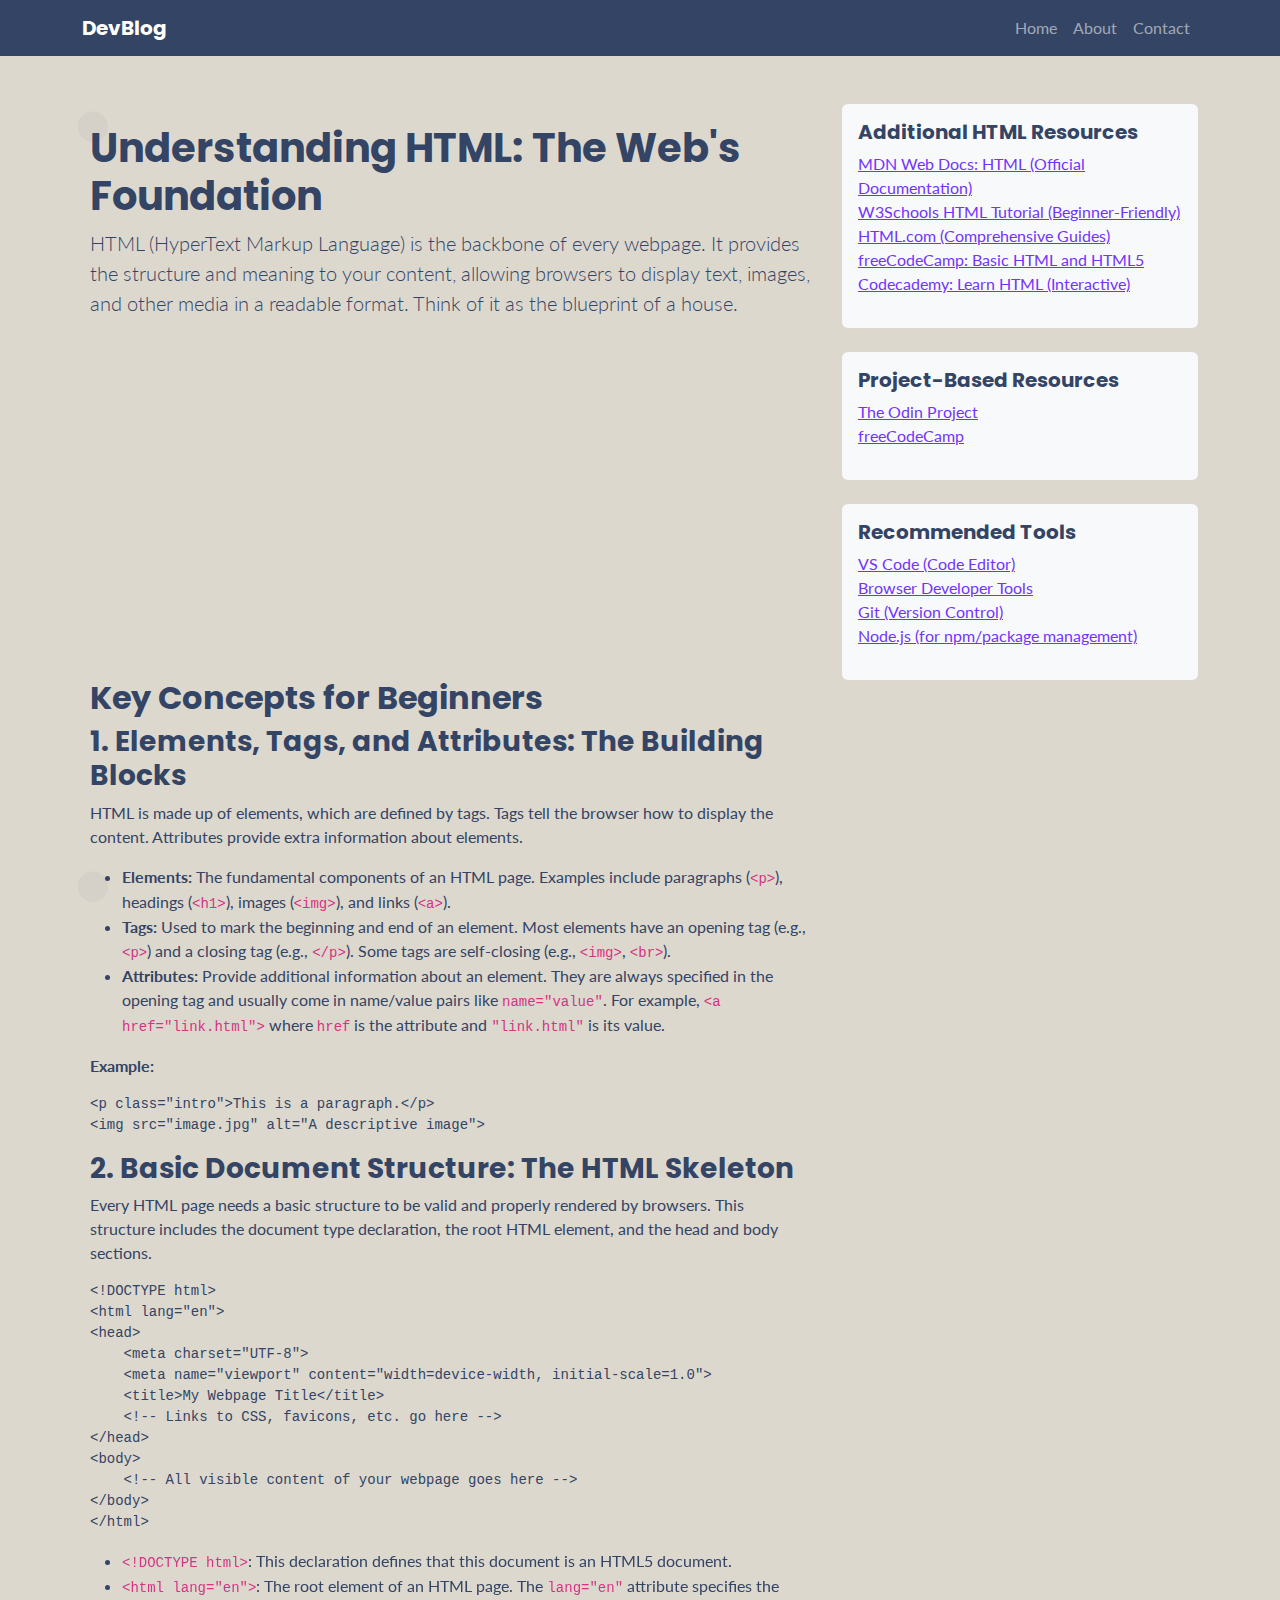
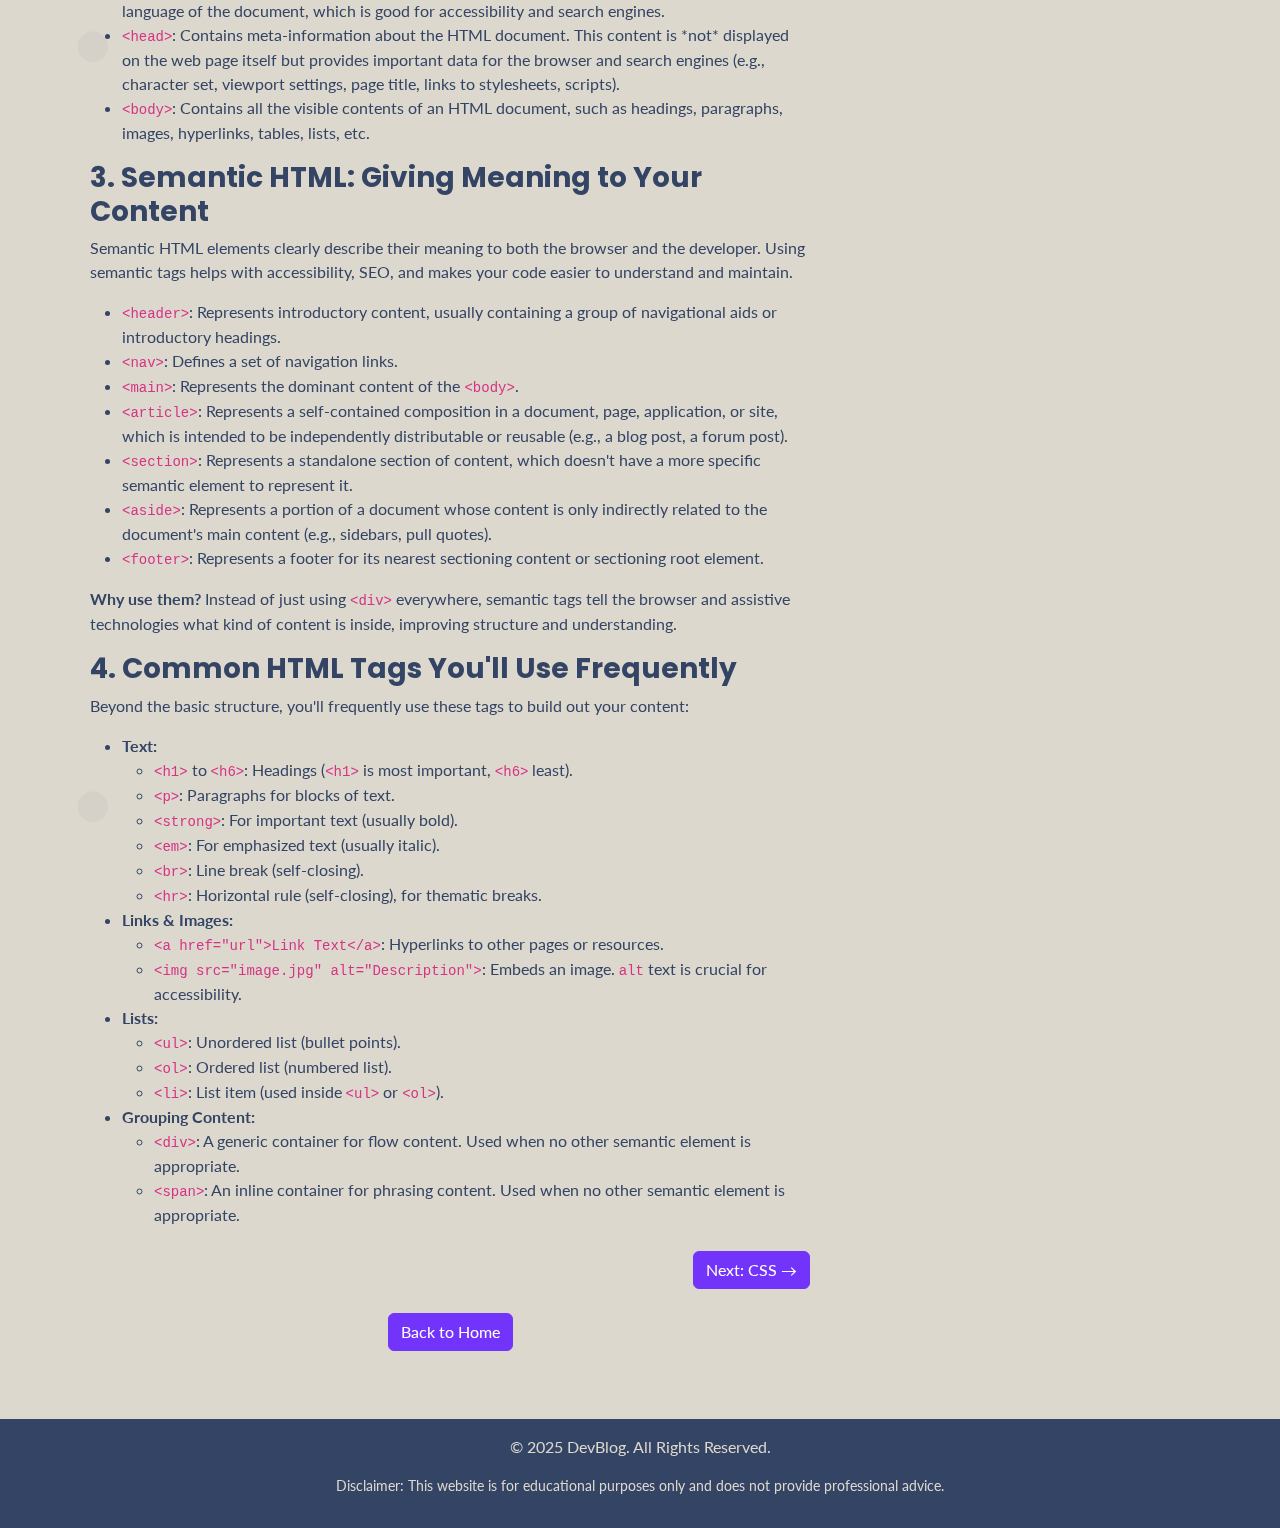
<file: post-html.html>
<!DOCTYPE html>
<html lang="en">
<head>
    <meta charset="UTF-8">
    <meta name="viewport" content="width=device-width, initial-scale=1.0">
    <title>Understanding HTML</title>
    <link href="https://cdn.jsdelivr.net/npm/bootstrap@5.3.7/dist/css/bootstrap.min.css" rel="stylesheet">
    <link rel="stylesheet" href="./css/style.css">
</head>
<body>
    <!-- Navigation Bar -->
    <nav class="navbar navbar-expand-lg navbar-dark bg-dark">
        <div class="container">
            <a class="navbar-brand" href="index.html">DevBlog</a>
            <button class="navbar-toggler" type="button" data-bs-toggle="collapse" data-bs-target="#navbarNav" aria-controls="navbarNav" aria-expanded="false" aria-label="Toggle navigation">
                <span class="navbar-toggler-icon"></span>
            </button>
            <div class="collapse navbar-collapse" id="navbarNav">
                <ul class="navbar-nav ms-auto">
                    <li class="nav-item">
                        <a class="nav-link" aria-current="page" href="index.html">Home</a>
                    </li>
                    <li class="nav-item">
                        <a class="nav-link" href="about.html">About</a>
                    </li>
                    <li class="nav-item">
                        <a class="nav-link" href="contact.html">Contact</a>
                    </li>
                </ul>
            </div>
        </div>
    </nav>

    <!-- Main Content -->
    <main class="container my-5">
        <div class="row">
            <!-- Main Blog Content -->
            <div class="col-md-8">
                <h1>Understanding HTML: The Web's Foundation</h1>
                <p class="lead">HTML (HyperText Markup Language) is the backbone of every webpage. It provides the structure and meaning to your content, allowing browsers to display text, images, and other media in a readable format. Think of it as the blueprint of a house.</p>
                
                <div class="embed-responsive embed-responsive-16by9 mb-4">
                    <iframe width="560" height="315" src="https://www.youtube.com/embed/salY_Sm6mv4?si=sMe-V8GT-tf9X-w0" title="YouTube video player" frameborder="0" allow="accelerometer; autoplay; clipboard-write; encrypted-media; gyroscope; picture-in-picture; web-share" referrerpolicy="strict-origin-when-cross-origin" allowfullscreen class="embed-responsive-item"></iframe>
                </div>

                <h2>Key Concepts for Beginners</h2>
                
                <h3>1. Elements, Tags, and Attributes: The Building Blocks</h3>
                <p>HTML is made up of elements, which are defined by tags. Tags tell the browser how to display the content. Attributes provide extra information about elements.</p>
                <ul>
                    <li><strong>Elements:</strong> The fundamental components of an HTML page. Examples include paragraphs (<code>&lt;p&gt;</code>), headings (<code>&lt;h1&gt;</code>), images (<code>&lt;img&gt;</code>), and links (<code>&lt;a&gt;</code>).</li>
                    <li><strong>Tags:</strong> Used to mark the beginning and end of an element. Most elements have an opening tag (e.g., <code>&lt;p&gt;</code>) and a closing tag (e.g., <code>&lt;/p&gt;</code>). Some tags are self-closing (e.g., <code>&lt;img&gt;</code>, <code>&lt;br&gt;</code>).</li>
                    <li><strong>Attributes:</strong> Provide additional information about an element. They are always specified in the opening tag and usually come in name/value pairs like <code>name="value"</code>. For example, <code>&lt;a href="link.html"&gt;</code> where <code>href</code> is the attribute and <code>"link.html"</code> is its value.</li>
                </ul>
                <p><strong>Example:</strong></p>
                <pre><code>&lt;p class="intro"&gt;This is a paragraph.&lt;/p&gt;
&lt;img src="image.jpg" alt="A descriptive image"&gt;</code></pre>

                <h3>2. Basic Document Structure: The HTML Skeleton</h3>
                <p>Every HTML page needs a basic structure to be valid and properly rendered by browsers. This structure includes the document type declaration, the root HTML element, and the head and body sections.</p>
                <pre><code>&lt;!DOCTYPE html&gt;
&lt;html lang="en"&gt;
&lt;head&gt;
    &lt;meta charset="UTF-8"&gt;
    &lt;meta name="viewport" content="width=device-width, initial-scale=1.0"&gt;
    &lt;title&gt;My Webpage Title&lt;/title&gt;
    &lt;!-- Links to CSS, favicons, etc. go here --&gt;
&lt;/head&gt;
&lt;body&gt;
    &lt;!-- All visible content of your webpage goes here --&gt;
&lt;/body&gt;
&lt;/html&gt;</code></pre>
                <ul>
                    <li><code>&lt;!DOCTYPE html&gt;</code>: This declaration defines that this document is an HTML5 document.</li>
                    <li><code>&lt;html lang="en"&gt;</code>: The root element of an HTML page. The <code>lang="en"</code> attribute specifies the language of the document, which is good for accessibility and search engines.</li>
                    <li><code>&lt;head&gt;</code>: Contains meta-information about the HTML document. This content is *not* displayed on the web page itself but provides important data for the browser and search engines (e.g., character set, viewport settings, page title, links to stylesheets, scripts).</li>
                    <li><code>&lt;body&gt;</code>: Contains all the visible contents of an HTML document, such as headings, paragraphs, images, hyperlinks, tables, lists, etc.</li>
                </ul>

                <h3>3. Semantic HTML: Giving Meaning to Your Content</h3>
                <p>Semantic HTML elements clearly describe their meaning to both the browser and the developer. Using semantic tags helps with accessibility, SEO, and makes your code easier to understand and maintain.</p>
                <ul>
                    <li><code>&lt;header&gt;</code>: Represents introductory content, usually containing a group of navigational aids or introductory headings.</li>
                    <li><code>&lt;nav&gt;</code>: Defines a set of navigation links.</li>
                    <li><code>&lt;main&gt;</code>: Represents the dominant content of the <code>&lt;body&gt;</code>.</li>
                    <li><code>&lt;article&gt;</code>: Represents a self-contained composition in a document, page, application, or site, which is intended to be independently distributable or reusable (e.g., a blog post, a forum post).</li>
                    <li><code>&lt;section&gt;</code>: Represents a standalone section of content, which doesn't have a more specific semantic element to represent it.</li>
                    <li><code>&lt;aside&gt;</code>: Represents a portion of a document whose content is only indirectly related to the document's main content (e.g., sidebars, pull quotes).</li>
                    <li><code>&lt;footer&gt;</code>: Represents a footer for its nearest sectioning content or sectioning root element.</li>
                </ul>
                <p><strong>Why use them?</strong> Instead of just using <code>&lt;div&gt;</code> everywhere, semantic tags tell the browser and assistive technologies what kind of content is inside, improving structure and understanding.</p>

                <h3>4. Common HTML Tags You'll Use Frequently</h3>
                <p>Beyond the basic structure, you'll frequently use these tags to build out your content:</p>
                <ul>
                    <li><strong>Text:</strong>
                        <ul>
                            <li><code>&lt;h1&gt;</code> to <code>&lt;h6&gt;</code>: Headings (<code>&lt;h1&gt;</code> is most important, <code>&lt;h6&gt;</code> least).</li>
                            <li><code>&lt;p&gt;</code>: Paragraphs for blocks of text.</li>
                            <li><code>&lt;strong&gt;</code>: For important text (usually bold).</li>
                            <li><code>&lt;em&gt;</code>: For emphasized text (usually italic).</li>
                            <li><code>&lt;br&gt;</code>: Line break (self-closing).</li>
                            <li><code>&lt;hr&gt;</code>: Horizontal rule (self-closing), for thematic breaks.</li>
                        </ul>
                    </li>
                    <li><strong>Links & Images:</strong>
                        <ul>
                            <li><code>&lt;a href="url"&gt;Link Text&lt;/a&gt;</code>: Hyperlinks to other pages or resources.</li>
                            <li><code>&lt;img src="image.jpg" alt="Description"&gt;</code>: Embeds an image. <code>alt</code> text is crucial for accessibility.</li>
                        </ul>
                    </li>
                    <li><strong>Lists:</strong>
                        <ul>
                            <li><code>&lt;ul&gt;</code>: Unordered list (bullet points).</li>
                            <li><code>&lt;ol&gt;</code>: Ordered list (numbered list).</li>
                            <li><code>&lt;li&gt;</code>: List item (used inside <code>&lt;ul&gt;</code> or <code>&lt;ol&gt;</code>).</li>
                        </ul>
                    </li>
                    <li><strong>Grouping Content:</strong>
                        <ul>
                            <li><code>&lt;div&gt;</code>: A generic container for flow content. Used when no other semantic element is appropriate.</li>
                            <li><code>&lt;span&gt;</code>: An inline container for phrasing content. Used when no other semantic element is appropriate.</li>
                        </ul>
                    </li>
                </ul>

                <div class="d-flex justify-content-end mt-4">
                    <a href="post-css.html" class="btn btn-primary">Next: CSS &rarr;</a>
                </div>
                <div class="text-center mt-4">
                    <a href="index.html" class="btn btn-primary">Back to Home</a>
                </div>
            </div>

            <!-- Sidebar -->
            <div class="col-md-4">
                <div class="card bg-light mb-4">
                    <div class="card-body">
                        <h5 class="card-title">Additional HTML Resources</h5>
                        <ul class="list-unstyled">
                            <li><a href="https://developer.mozilla.org/en-US/docs/Web/HTML" target="_blank">MDN Web Docs: HTML (Official Documentation)</a></li>
                            <li><a href="https://www.w3schools.com/html/" target="_blank">W3Schools HTML Tutorial (Beginner-Friendly)</a></li>
                            <li><a href="https://html.com/" target="_blank">HTML.com (Comprehensive Guides)</a></li>
                            <li><a href="https://www.freecodecamp.org/learn/responsive-web-design/basic-html-and-html5/" target="_blank">freeCodeCamp: Basic HTML and HTML5</a></li>
                            <li><a href="https://www.codecademy.com/learn/learn-html" target="_blank">Codecademy: Learn HTML (Interactive)</a></li>
                        </ul>
                    </div>
                </div>
                <div class="card bg-light mb-4">
                    <div class="card-body">
                        <h5 class="card-title">Project-Based Resources</h5>
                        <ul class="list-unstyled">
                            <li><a href="https://www.theodinproject.com/" target="_blank">The Odin Project</a></li>
                            <li><a href="https://www.freecodecamp.org/" target="_blank">freeCodeCamp</a></li>
                        </ul>
                    </div>
                </div>
                <div class="card bg-light mb-4">
                    <div class="card-body">
                        <h5 class="card-title">Recommended Tools</h5>
                        <ul class="list-unstyled">
                            <li><a href="https://code.visualstudio.com/" target="_blank">VS Code (Code Editor)</a></li>
                            <li><a href="https://developer.chrome.com/docs/devtools/" target="_blank">Browser Developer Tools</a></li>
                            <li><a href="https://git-scm.com/downloads" target="_blank">Git (Version Control)</a></li>
                            <li><a href="https://nodejs.org/en/download/" target="_blank">Node.js (for npm/package management)</a></li>
                        </ul>
                    </div>
                </div>
            </div>
        </div>
    </main>

    <!-- Footer -->
    <footer class="bg-dark text-white text-center py-3">
        <p>&copy; 2025 DevBlog. All Rights Reserved.</p>
        <p class="small">Disclaimer: This website is for educational purposes only and does not provide professional advice.</p>
    </footer>
</body>
</html>
</file>
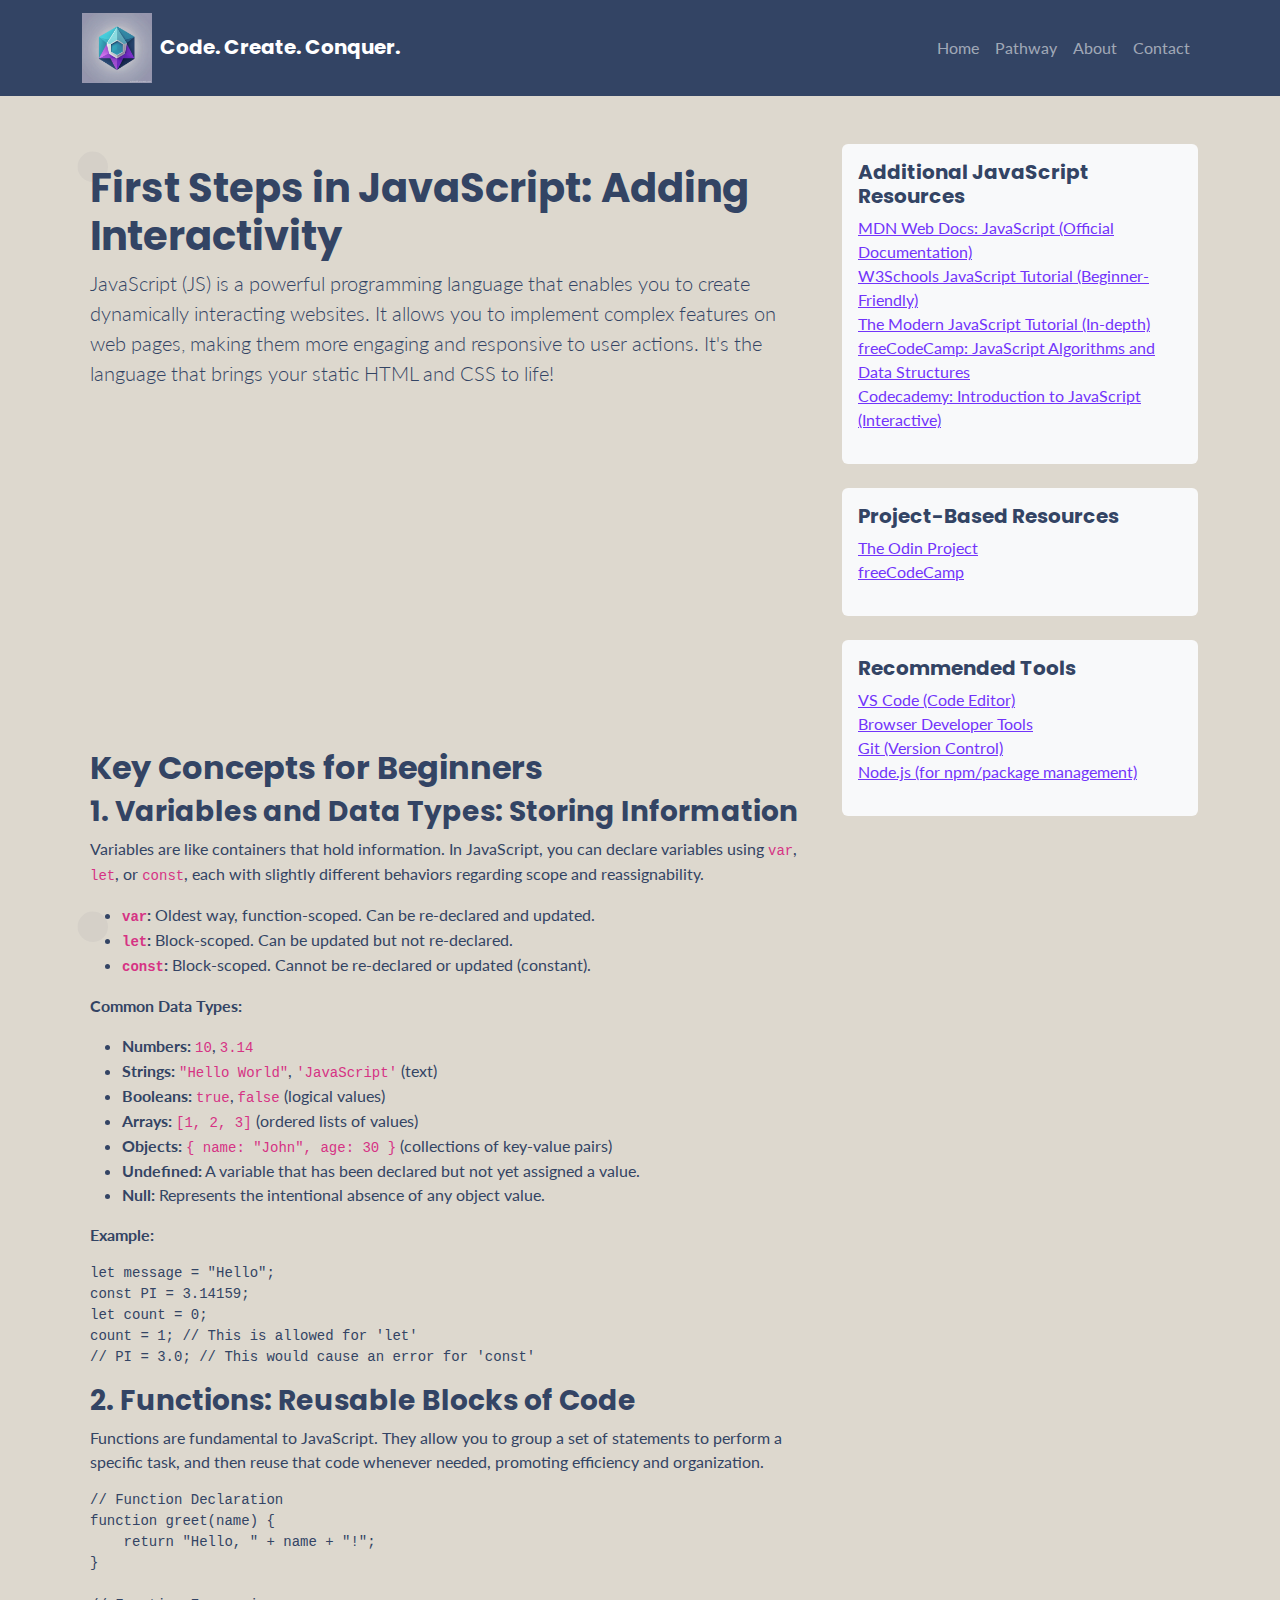
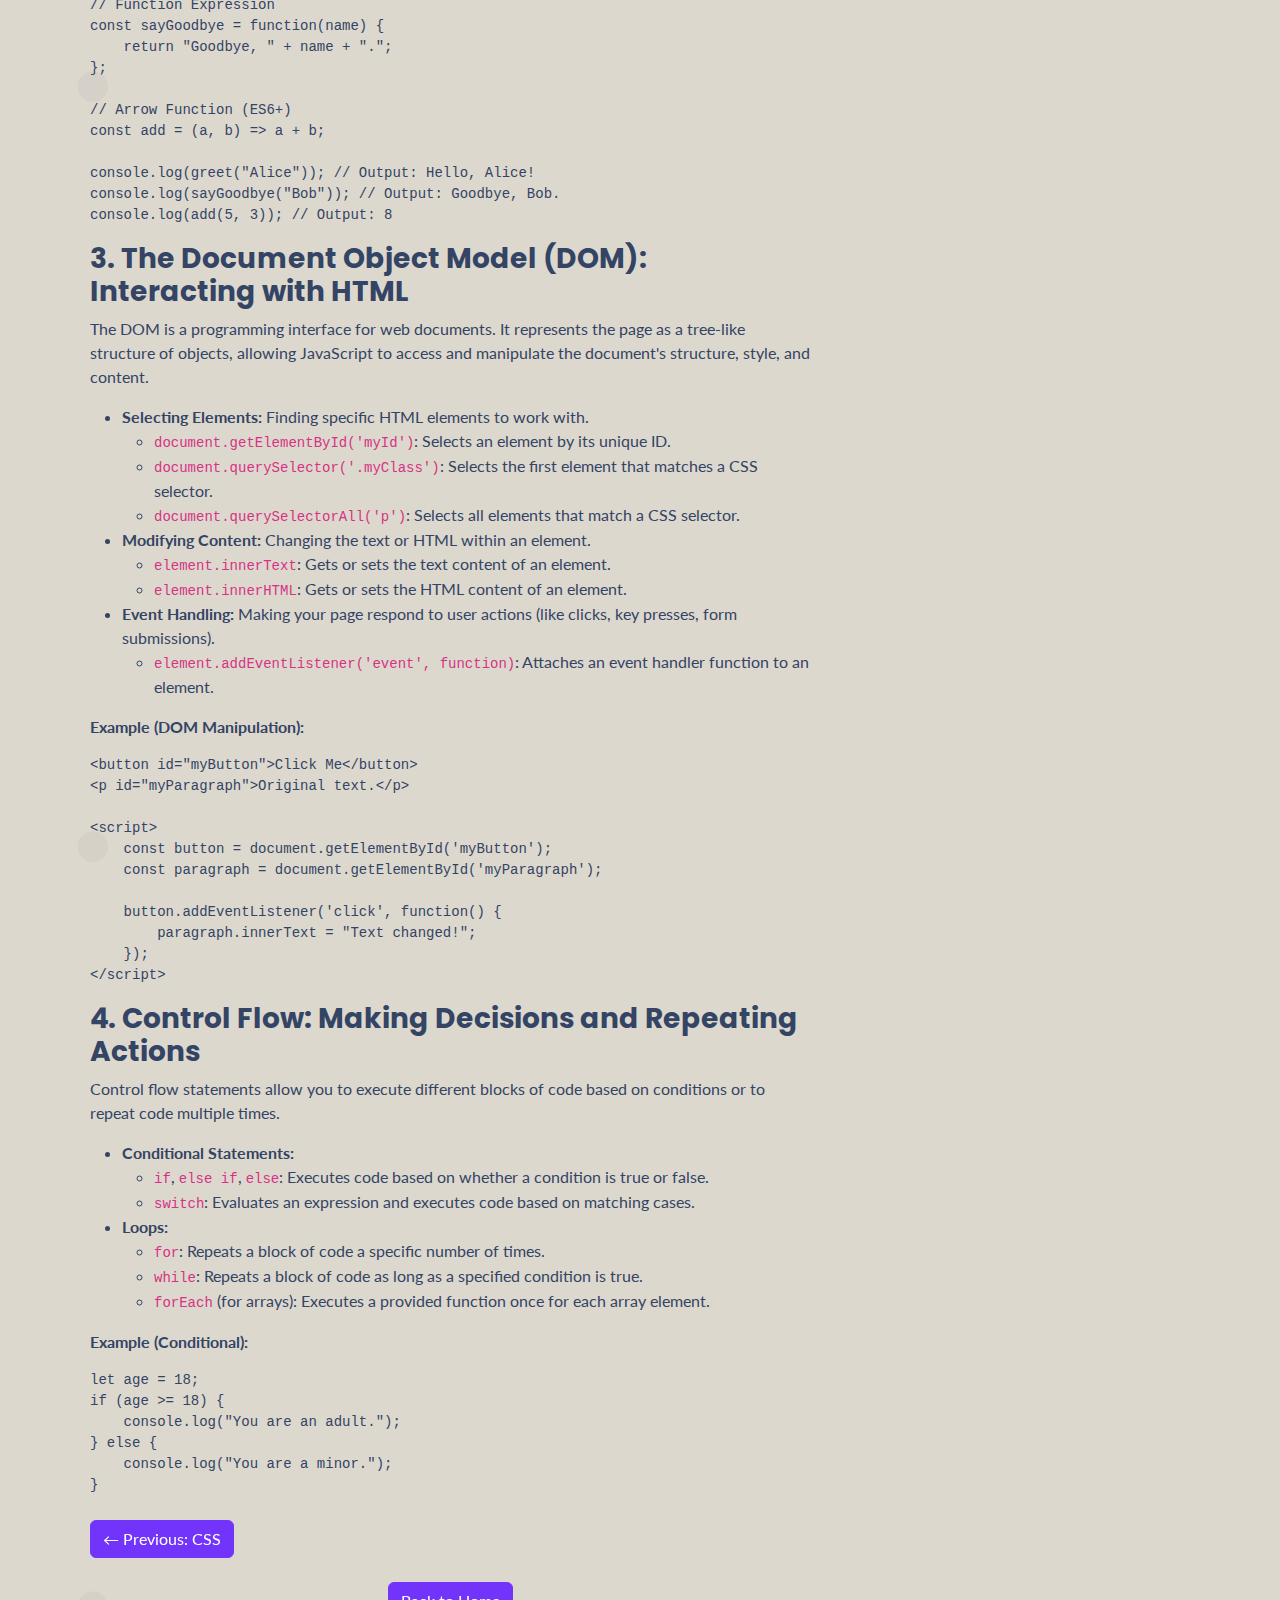
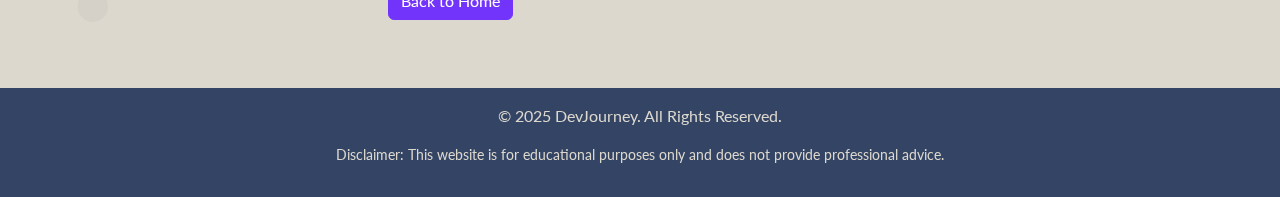
<file: post-js.html>
<!DOCTYPE html>
<html lang="en">
<head>
    <meta charset="UTF-8">
    <meta name="viewport" content="width=device-width, initial-scale=1.0">
    <title>First Steps in JavaScript</title>
    <link href="https://cdn.jsdelivr.net/npm/bootstrap@5.3.7/dist/css/bootstrap.min.css" rel="stylesheet">
    <link rel="stylesheet" href="./css/style.css">
</head>
<body>
    <!-- Navigation Bar -->
    <nav class="navbar navbar-expand-lg navbar-dark bg-dark">
        <div class="container">
            <a class="navbar-brand" href="index.html"><img src="images/devblog_logo.jpg" alt="DevBlog Logo" style="height: 70px;"><span class="ms-2 d-none d-sm-inline">Code. Create. Conquer.</span></a>
            <button class="navbar-toggler" type="button" data-bs-toggle="collapse" data-bs-target="#navbarNav" aria-controls="navbarNav" aria-expanded="false" aria-label="Toggle navigation">
                <span class="navbar-toggler-icon"></span>
            </button>
            <div class="collapse navbar-collapse" id="navbarNav">
                <ul class="navbar-nav ms-auto">
                    <li class="nav-item">
                        <a class="nav-link" aria-current="page" href="index.html">Home</a>
                    </li>
                    <li class="nav-item">
                        <a class="nav-link" href="pathway.html">Pathway</a>
                    </li>
                    <li class="nav-item">
                        <a class="nav-link" href="about.html">About</a>
                    </li>
                    <li class="nav-item">
                        <a class="nav-link" href="contact.html">Contact</a>
                    </li>
                </ul>
            </div>
        </div>
    </nav>

    <!-- Main Content -->
    <main class="container my-5">
        <div class="row">
            <!-- Main Blog Content -->
            <div class="col-md-8">
                <h1>First Steps in JavaScript: Adding Interactivity</h1>
                <p class="lead">JavaScript (JS) is a powerful programming language that enables you to create dynamically interacting websites. It allows you to implement complex features on web pages, making them more engaging and responsive to user actions. It's the language that brings your static HTML and CSS to life!</p>
                
                <div class="embed-responsive embed-responsive-16by9 mb-4">
                    <iframe width="560" height="315" src="https://www.youtube.com/embed/c-I5S_zTwAc?si=FMsRAy9zanA0JrJS" title="YouTube video player" frameborder="0" allow="accelerometer; autoplay; clipboard-write; encrypted-media; gyroscope; picture-in-picture; web-share" referrerpolicy="strict-origin-when-cross-origin" allowfullscreen class="embed-responsive-item"></iframe>
                </div>

                <h2>Key Concepts for Beginners</h2>
                
                <h3>1. Variables and Data Types: Storing Information</h3>
                <p>Variables are like containers that hold information. In JavaScript, you can declare variables using <code>var</code>, <code>let</code>, or <code>const</code>, each with slightly different behaviors regarding scope and reassignability.</p>
                <ul>
                    <li><strong><code>var</code>:</strong> Oldest way, function-scoped. Can be re-declared and updated.</li>
                    <li><strong><code>let</code>:</strong> Block-scoped. Can be updated but not re-declared.</li>
                    <li><strong><code>const</code>:</strong> Block-scoped. Cannot be re-declared or updated (constant).</li>
                </ul>
                <p><strong>Common Data Types:</strong></p>
                <ul>
                    <li><strong>Numbers:</strong> <code>10</code>, <code>3.14</code></li>
                    <li><strong>Strings:</strong> <code>"Hello World"</code>, <code>'JavaScript'</code> (text)</li>
                    <li><strong>Booleans:</strong> <code>true</code>, <code>false</code> (logical values)</li>
                    <li><strong>Arrays:</strong> <code>[1, 2, 3]</code> (ordered lists of values)</li>
                    <li><strong>Objects:</strong> <code>{ name: "John", age: 30 }</code> (collections of key-value pairs)</li>
                    <li><strong>Undefined:</strong> A variable that has been declared but not yet assigned a value.</li>
                    <li><strong>Null:</strong> Represents the intentional absence of any object value.</li>
                </ul>
                <p><strong>Example:</strong></p>
                <pre><code>let message = "Hello";
const PI = 3.14159;
let count = 0;
count = 1; // This is allowed for 'let'
// PI = 3.0; // This would cause an error for 'const'</code></pre>

                <h3>2. Functions: Reusable Blocks of Code</h3>
                <p>Functions are fundamental to JavaScript. They allow you to group a set of statements to perform a specific task, and then reuse that code whenever needed, promoting efficiency and organization.</p>
                <pre><code>// Function Declaration
function greet(name) {
    return "Hello, " + name + "!";
}

// Function Expression
const sayGoodbye = function(name) {
    return "Goodbye, " + name + ".";
};

// Arrow Function (ES6+)
const add = (a, b) => a + b;

console.log(greet("Alice")); // Output: Hello, Alice!
console.log(sayGoodbye("Bob")); // Output: Goodbye, Bob.
console.log(add(5, 3)); // Output: 8</code></pre>

                <h3>3. The Document Object Model (DOM): Interacting with HTML</h3>
                <p>The DOM is a programming interface for web documents. It represents the page as a tree-like structure of objects, allowing JavaScript to access and manipulate the document's structure, style, and content.</p>
                <ul>
                    <li><strong>Selecting Elements:</strong> Finding specific HTML elements to work with.
                        <ul>
                            <li><code>document.getElementById('myId')</code>: Selects an element by its unique ID.</li>
                            <li><code>document.querySelector('.myClass')</code>: Selects the first element that matches a CSS selector.</li>
                            <li><code>document.querySelectorAll('p')</code>: Selects all elements that match a CSS selector.</li>
                        </ul>
                    </li>
                    <li><strong>Modifying Content:</strong> Changing the text or HTML within an element.
                        <ul>
                            <li><code>element.innerText</code>: Gets or sets the text content of an element.</li>
                            <li><code>element.innerHTML</code>: Gets or sets the HTML content of an element.</li>
                        </ul>
                    </li>
                    <li><strong>Event Handling:</strong> Making your page respond to user actions (like clicks, key presses, form submissions).
                        <ul>
                            <li><code>element.addEventListener('event', function)</code>: Attaches an event handler function to an element.</li>
                        </ul>
                    </li>
                </ul>
                <p><strong>Example (DOM Manipulation):</strong></p>
                <pre><code>&lt;button id="myButton"&gt;Click Me&lt;/button&gt;
&lt;p id="myParagraph"&gt;Original text.&lt;/p&gt;

&lt;script&gt;
    const button = document.getElementById('myButton');
    const paragraph = document.getElementById('myParagraph');

    button.addEventListener('click', function() {
        paragraph.innerText = "Text changed!";
    });
&lt;/script&gt;</code></pre>

                <h3>4. Control Flow: Making Decisions and Repeating Actions</h3>
                <p>Control flow statements allow you to execute different blocks of code based on conditions or to repeat code multiple times.</p>
                <ul>
                    <li><strong>Conditional Statements:</strong>
                        <ul>
                            <li><code>if</code>, <code>else if</code>, <code>else</code>: Executes code based on whether a condition is true or false.</li>
                            <li><code>switch</code>: Evaluates an expression and executes code based on matching cases.</li>
                        </ul>
                    </li>
                    <li><strong>Loops:</strong>
                        <ul>
                            <li><code>for</code>: Repeats a block of code a specific number of times.</li>
                            <li><code>while</code>: Repeats a block of code as long as a specified condition is true.</li>
                            <li><code>forEach</code> (for arrays): Executes a provided function once for each array element.</li>
                        </ul>
                    </li>
                </ul>
                <p><strong>Example (Conditional):</strong></p>
                <pre><code>let age = 18;
if (age >= 18) {
    console.log("You are an adult.");
} else {
    console.log("You are a minor.");
}</code></pre>

                <div class="d-flex justify-content-start mt-4">
                    <a href="post-css.html" class="btn btn-primary">&larr; Previous: CSS</a>
                </div>
                <div class="text-center mt-4">
                    <a href="index.html" class="btn btn-primary">Back to Home</a>
                </div>
            </div>

            <!-- Sidebar -->
            <div class="col-md-4">
                <div class="card bg-light mb-4">
                    <div class="card-body">
                        <h5 class="card-title">Additional JavaScript Resources</h5>
                        <ul class="list-unstyled">
                            <li><a href="https://developer.mozilla.org/en-US/docs/Web/JavaScript" target="_blank">MDN Web Docs: JavaScript (Official Documentation)</a></li>
                            <li><a href="https://www.w3schools.com/js/" target="_blank">W3Schools JavaScript Tutorial (Beginner-Friendly)</a></li>
                            <li><a href="https://javascript.info/" target="_blank">The Modern JavaScript Tutorial (In-depth)</a></li>
                            <li><a href="https://www.freecodecamp.org/learn/javascript-algorithms-and-data-structures/" target="_blank">freeCodeCamp: JavaScript Algorithms and Data Structures</a></li>
                            <li><a href="https://www.codecademy.com/learn/introduction-to-javascript" target="_blank">Codecademy: Introduction to JavaScript (Interactive)</a></li>
                        </ul>
                    </div>
                </div>
                <div class="card bg-light mb-4">
                    <div class="card-body">
                        <h5 class="card-title">Project-Based Resources</h5>
                        <ul class="list-unstyled">
                            <li><a href="https://www.theodinproject.com/" target="_blank">The Odin Project</a></li>
                            <li><a href="https://www.freecodecamp.org/" target="_blank">freeCodeCamp</a></li>
                        </ul>
                    </div>
                </div>
                <div class="card bg-light mb-4">
                    <div class="card-body">
                        <h5 class="card-title">Recommended Tools</h5>
                        <ul class="list-unstyled">
                            <li><a href="https://code.visualstudio.com/" target="_blank">VS Code (Code Editor)</a></li>
                            <li><a href="https://developer.chrome.com/docs/devtools/" target="_blank">Browser Developer Tools</a></li>
                            <li><a href="https://git-scm.com/downloads" target="_blank">Git (Version Control)</a></li>
                            <li><a href="https://nodejs.org/en/download/" target="_blank">Node.js (for npm/package management)</a></li>
                        </ul>
                    </div>
                </div>
            </div>
        </div>
    </main>

    <!-- Footer -->
    <footer class="bg-dark text-white text-center py-3">
        <p>&copy; 2025 DevJourney. All Rights Reserved.</p>
        <p class="small">Disclaimer: This website is for educational purposes only and does not provide professional advice.</p>
    </footer>
</body>
</html>
</file>
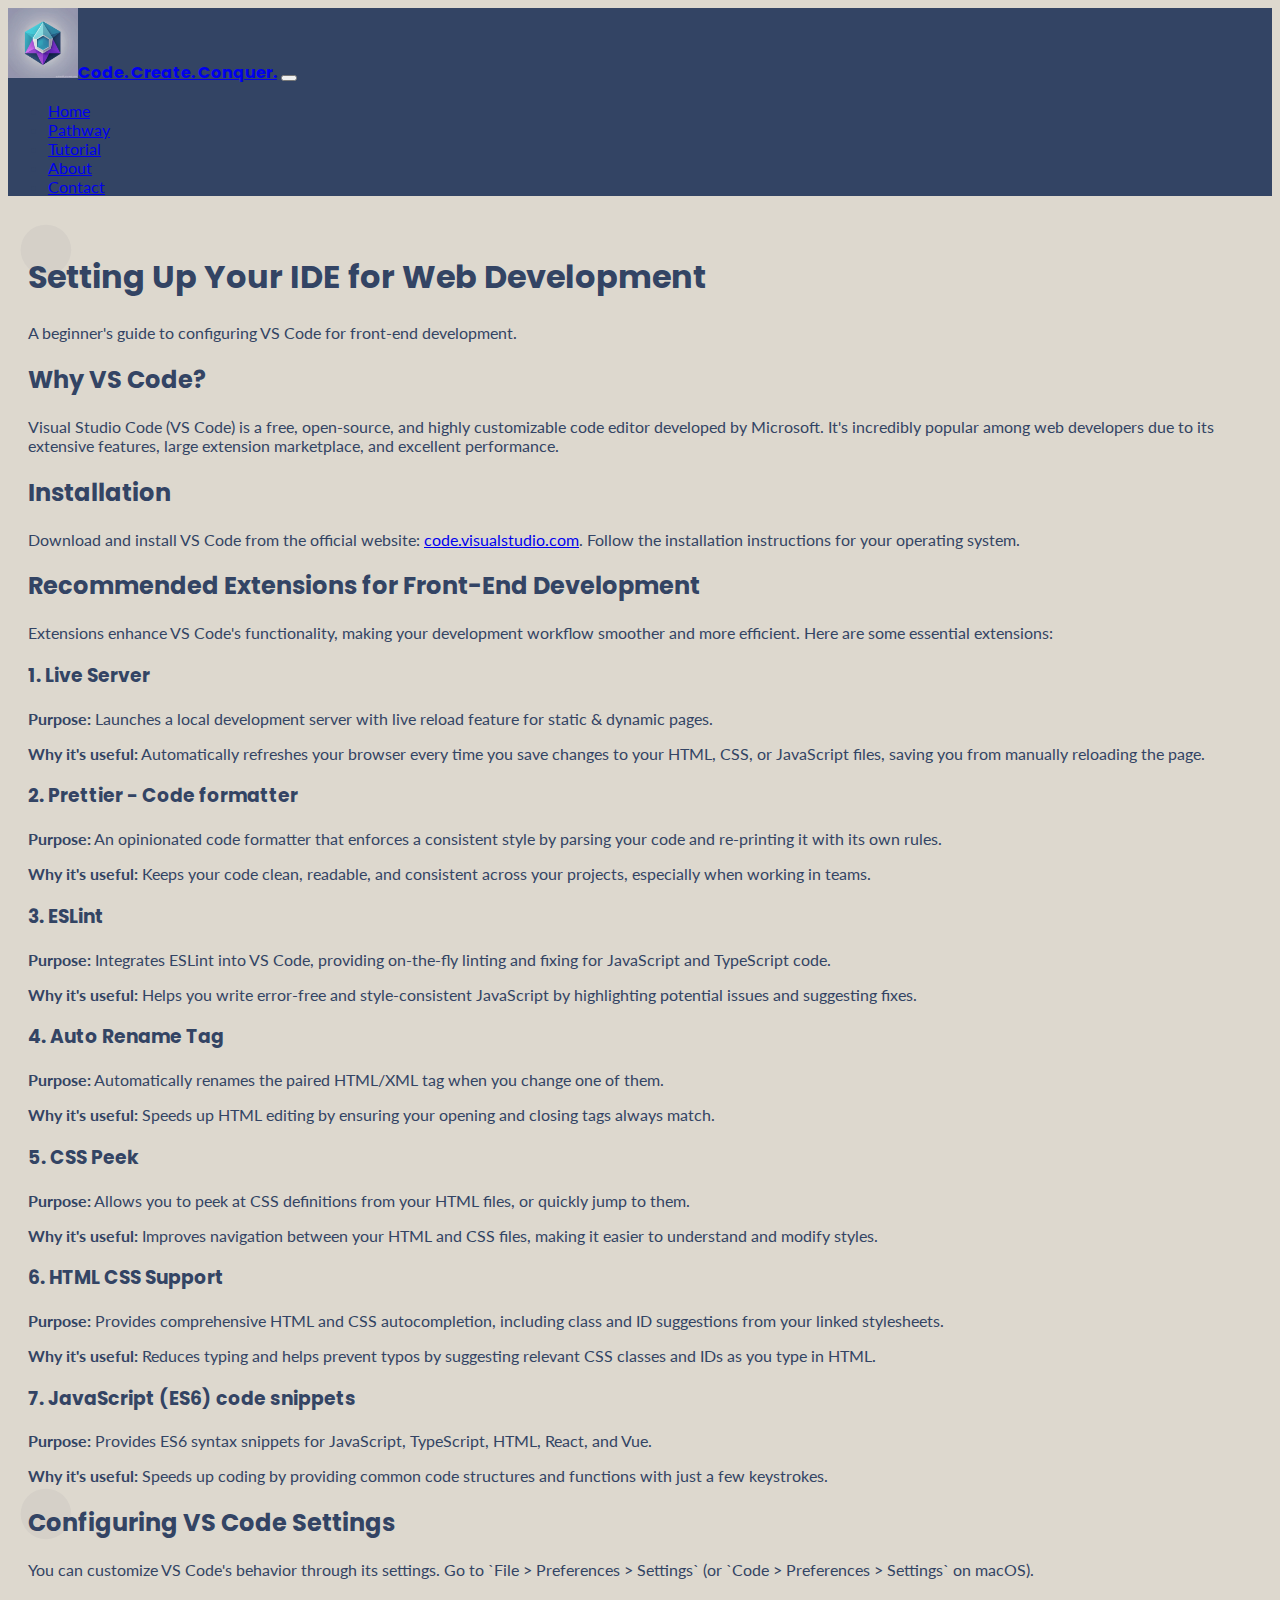
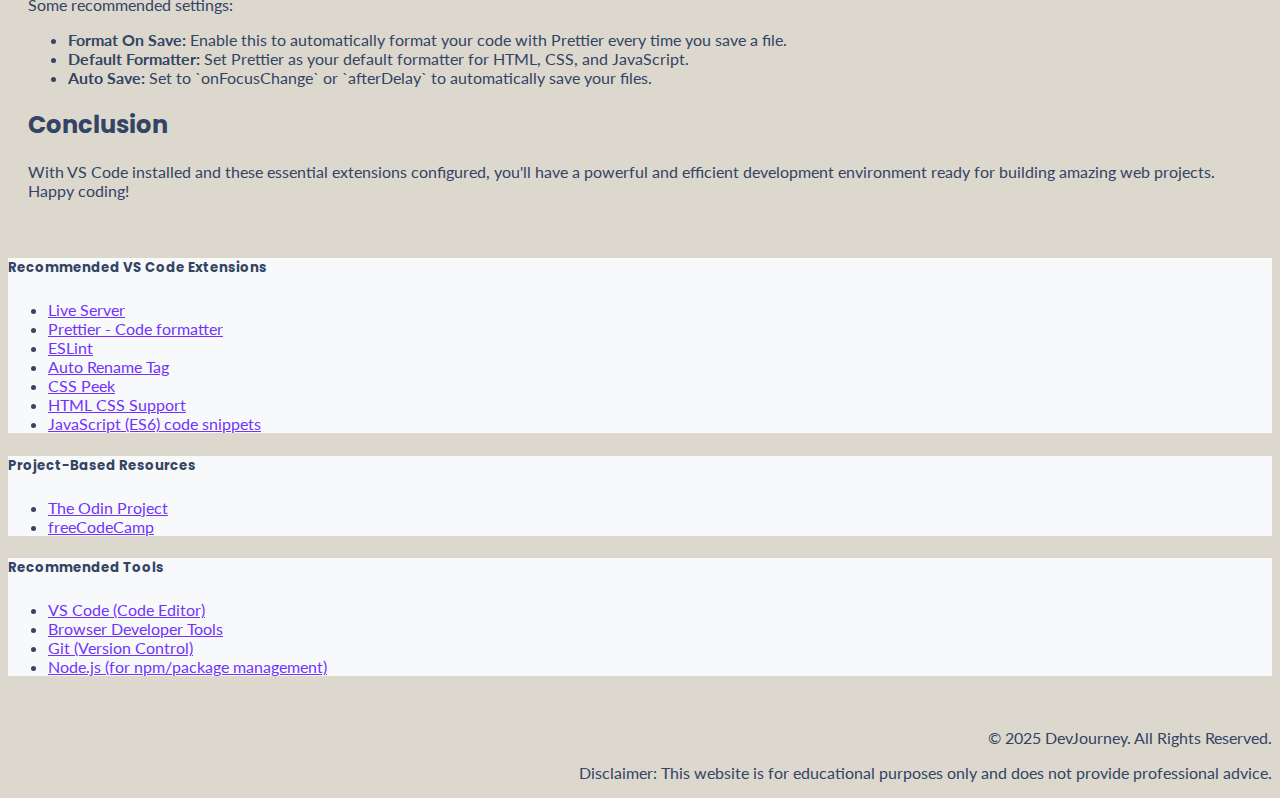
<file: tutorial.html>
<!DOCTYPE html>
<html lang="en">
<head>
    <meta charset="UTF-8">
    <meta name="viewport" content="width=device-width, initial-scale=1.0">
    <title>IDE Setup Guide</title>
    <link href="https://cdn.jsdelivr.net/npm/bootstrap@5.3.7/dist/css/bootstrap.min.css" rel="stylesheet" integrity="sha384-LN+7fdVzj6u52u30Kp6M/trliBMCMKTyK833zpbD+pXdCLuTusPj697FH4R/5mcr" crossorigin="anonymous">
    <link rel="stylesheet" href="css/style.css">
</head>
<body>

    <!-- Navigation Bar -->
    <nav class="navbar navbar-expand-lg navbar-dark bg-dark">
        <div class="container">
            <a class="navbar-brand" href="index.html"><img src="images/devblog_logo.jpg" alt="DevBlog Logo" style="height: 70px;"><span class="ms-2 d-none d-sm-inline">Code. Create. Conquer.</span></a>
            <button class="navbar-toggler" type="button" data-bs-toggle="collapse" data-bs-target="#navbarNav" aria-controls="navbarNav" aria-expanded="false" aria-label="Toggle navigation">
                <span class="navbar-toggler-icon"></span>
            </button>
            <div class="collapse navbar-collapse" id="navbarNav">
                <ul class="navbar-nav ms-auto">
                    <li class="nav-item">
                        <a class="nav-link" href="index.html">Home</a>
                    </li>
                    <li class="nav-item">
                        <a class="nav-link" href="pathway.html">Pathway</a>
                    </li>
                    <li class="nav-item">
                        <a class="nav-link active" aria-current="page" href="tutorial.html">Tutorial</a>
                    </li>
                    <li class="nav-item">
                        <a class="nav-link" href="about.html">About</a>
                    </li>
                    <li class="nav-item">
                        <a class="nav-link" href="contact.html">Contact</a>
                    </li>
                </ul>
            </div>
        </div>
    </nav>

    <main class="container content-section">
        <div class="row">
            <!-- Main Tutorial Content -->
            <div class="col-md-8">
                <h1>Setting Up Your IDE for Web Development</h1>
                <p>A beginner's guide to configuring VS Code for front-end development.</p>

                <h2>Why VS Code?</h2>
                <p>Visual Studio Code (VS Code) is a free, open-source, and highly customizable code editor developed by Microsoft. It's incredibly popular among web developers due to its extensive features, large extension marketplace, and excellent performance.</p>

                <h2>Installation</h2>
                <p>Download and install VS Code from the official website: <a href="https://code.visualstudio.com/" target="_blank">code.visualstudio.com</a>. Follow the installation instructions for your operating system.</p>

                <h2>Recommended Extensions for Front-End Development</h2>
                <p>Extensions enhance VS Code's functionality, making your development workflow smoother and more efficient. Here are some essential extensions:</p>

                <h3>1. Live Server</h3>
                <p><strong>Purpose:</strong> Launches a local development server with live reload feature for static & dynamic pages.</p>
                <p><strong>Why it's useful:</strong> Automatically refreshes your browser every time you save changes to your HTML, CSS, or JavaScript files, saving you from manually reloading the page.</p>

                <h3>2. Prettier - Code formatter</h3>
                <p><strong>Purpose:</strong> An opinionated code formatter that enforces a consistent style by parsing your code and re-printing it with its own rules.</p>
                <p><strong>Why it's useful:</strong> Keeps your code clean, readable, and consistent across your projects, especially when working in teams.</p>

                <h3>3. ESLint</h3>
                <p><strong>Purpose:</strong> Integrates ESLint into VS Code, providing on-the-fly linting and fixing for JavaScript and TypeScript code.</p>
                <p><strong>Why it's useful:</strong> Helps you write error-free and style-consistent JavaScript by highlighting potential issues and suggesting fixes.</p>

                <h3>4. Auto Rename Tag</h3>
                <p><strong>Purpose:</strong> Automatically renames the paired HTML/XML tag when you change one of them.</p>
                <p><strong>Why it's useful:</strong> Speeds up HTML editing by ensuring your opening and closing tags always match.</p>

                <h3>5. CSS Peek</h3>
                <p><strong>Purpose:</strong> Allows you to peek at CSS definitions from your HTML files, or quickly jump to them.</p>
                <p><strong>Why it's useful:</strong> Improves navigation between your HTML and CSS files, making it easier to understand and modify styles.</p>

                <h3>6. HTML CSS Support</h3>
                <p><strong>Purpose:</strong> Provides comprehensive HTML and CSS autocompletion, including class and ID suggestions from your linked stylesheets.</p>
                <p><strong>Why it's useful:</strong> Reduces typing and helps prevent typos by suggesting relevant CSS classes and IDs as you type in HTML.</p>

                <h3>7. JavaScript (ES6) code snippets</h3>
                <p><strong>Purpose:</strong> Provides ES6 syntax snippets for JavaScript, TypeScript, HTML, React, and Vue.</p>
                <p><strong>Why it's useful:</strong> Speeds up coding by providing common code structures and functions with just a few keystrokes.</p>

                <h2>Configuring VS Code Settings</h2>
                <p>You can customize VS Code's behavior through its settings. Go to `File > Preferences > Settings` (or `Code > Preferences > Settings` on macOS).</p>
                <p>Some recommended settings:</p>
                <ul>
                    <li><strong>Format On Save:</strong> Enable this to automatically format your code with Prettier every time you save a file.</li>
                    <li><strong>Default Formatter:</strong> Set Prettier as your default formatter for HTML, CSS, and JavaScript.</li>
                    <li><strong>Auto Save:</strong> Set to `onFocusChange` or `afterDelay` to automatically save your files.</li>
                </ul>

                <h2>Conclusion</h2>
                <p>With VS Code installed and these essential extensions configured, you'll have a powerful and efficient development environment ready for building amazing web projects. Happy coding!</p>
            </div>

            <!-- Sidebar -->
            <div class="col-md-4">
                <div class="card bg-light mb-4">
                    <div class="card-body">
                        <h5 class="card-title">Recommended VS Code Extensions</h5>
                        <ul class="list-unstyled">
                            <li><a href="https://marketplace.visualstudio.com/items?itemName=ritwickdey.LiveServer" target="_blank">Live Server</a></li>
                            <li><a href="https://marketplace.visualstudio.com/items?itemName=esbenp.prettier-vscode" target="_blank">Prettier - Code formatter</a></li>
                            <li><a href="https://marketplace.visualstudio.com/items?itemName=dbaeumer.vscode-eslint" target="_blank">ESLint</a></li>
                            <li><a href="https://marketplace.visualstudio.com/items?itemName=formulahendry.auto-rename-tag" target="_blank">Auto Rename Tag</a></li>
                            <li><a href="https://marketplace.visualstudio.com/items?itemName=pranaygp.vscode-css-peek" target="_blank">CSS Peek</a></li>
                            <li><a href="https://marketplace.visualstudio.com/items?itemName=ecmel.vscode-html-css" target="_blank">HTML CSS Support</a></li>
                            <li><a href="https://marketplace.visualstudio.com/items?itemName=xabikos.JavaScriptSnippets" target="_blank">JavaScript (ES6) code snippets</a></li>
                        </ul>
                    </div>
                </div>
                <div class="card bg-light mb-4">
                    <div class="card-body">
                        <h5 class="card-title">Project-Based Resources</h5>
                        <ul class="list-unstyled">
                            <li><a href="https://www.theodinproject.com/" target="_blank">The Odin Project</a></li>
                            <li><a href="https://www.freecodecamp.org/" target="_blank">freeCodeCamp</a></li>
                        </ul>
                    </div>
                </div>
                <div class="card bg-light mb-4">
                    <div class="card-body">
                        <h5 class="card-title">Recommended Tools</h5>
                        <ul class="list-unstyled">
                            <li><a href="https://code.visualstudio.com/" target="_blank">VS Code (Code Editor)</a></li>
                            <li><a href="https://developer.chrome.com/docs/devtools/" target="_blank">Browser Developer Tools</a></li>
                            <li><a href="https://git-scm.com/downloads" target="_blank">Git (Version Control)</a></li>
                            <li><a href="https://nodejs.org/en/download/" target="_blank">Node.js (for npm/package management)</a></li>
                        </ul>
                    </div>
                </div>
            </div>
        </div>
    </main>

    <footer>
        <div class="container">
            <p>&copy; 2025 DevJourney. All Rights Reserved.</p>
            <p class="small">Disclaimer: This website is for educational purposes only and does not provide professional advice.</p>
        </div>
    </footer>

    <script src="https://cdn.jsdelivr.net/npm/bootstrap@5.3.7/dist/js/bootstrap.bundle.min.js" integrity="sha384-ndDqU0Gzau9qJ1lfW4pNLlhNTkCfHzAVBReH9diLvGRem5+R9g2FzA8ZGN954O5Q" crossorigin="anonymous"></script>
    <script src="js/script.js"></script>
</body>
</html>
</file>
<file: css/style.css>
@import url('https://fonts.googleapis.com/css2?family=Lato:wght@400;700&family=Poppins:wght@700&family=Press+Start+2P&display=swap');#learn-web-dev-text{font-family:'Press Start 2P',cursive;font-size:1.2em;color:#7234fa;display:block;margin-bottom:5px;}body{font-family:'Lato',sans-serif;background-color:#ddd8ce;color:#334464;}h1,h2,h3,h4,h5,h6,.navbar-brand{font-family:'Poppins',sans-serif;font-weight:700;}.navbar-brand{font-weight:bold;}.bg-dark{background-color:#334464!important;}header.bg-light{background-color:transparent!important;background-image:url("data:image/svg+xml,%3Csvg xmlns='http://www.w3.org/2000/svg' width='100%25' height='100%25' viewBox='0 0 100 100'%3E%3Crect fill='%23ddd8ce' width='100' height='100'/%3E%3Cg fill='%23334464' opacity='0.1'%3E%3Ccircle cx='0' cy='0' r='50'/%3E%3Ccircle cx='100' cy='100' r='50'/%3E%3Ccircle cx='0' cy='100' r='50'/%3E%3Ccircle cx='100' cy='0' r='50'/%3E%3C/g%3E%3C/svg%3E");background-size:cover;background-position:center;}.card{background-color:#312f36;color:#ddd8ce;border:none;}.card-title{color:#ffffff;}.card-body a{color:#7234fa;}.col-md-4 .card{background-color:#f8f9fa;color:#334464;}.col-md-4 .card-title{color:#334464;}.col-md-8{background-image:url("data:image/svg+xml,%3Csvg width='100%25' height='100%25' viewBox='0 0 100 100' xmlns='http://www.w3.org/2000/svg'%3E%3Ccircle cx='3' cy='3' r='2' fill='%23334464' opacity='0.05'/%3E%3C/svg%3E");background-repeat:repeat;background-color:#ddd8ce;padding:20px;border-radius:5px;}.btn-primary{background-color:#7234fa;border-color:#7234fa;color:#ffffff!important;}.btn-primary:hover{background-color:#5a28c7;border-color:#5a28c7;color:#ffffff!important;}footer.text-white p{color:#ddd8ce!important;}footer{text-align:right;padding-top:20px;}body{margin-bottom:0;}
</file>
